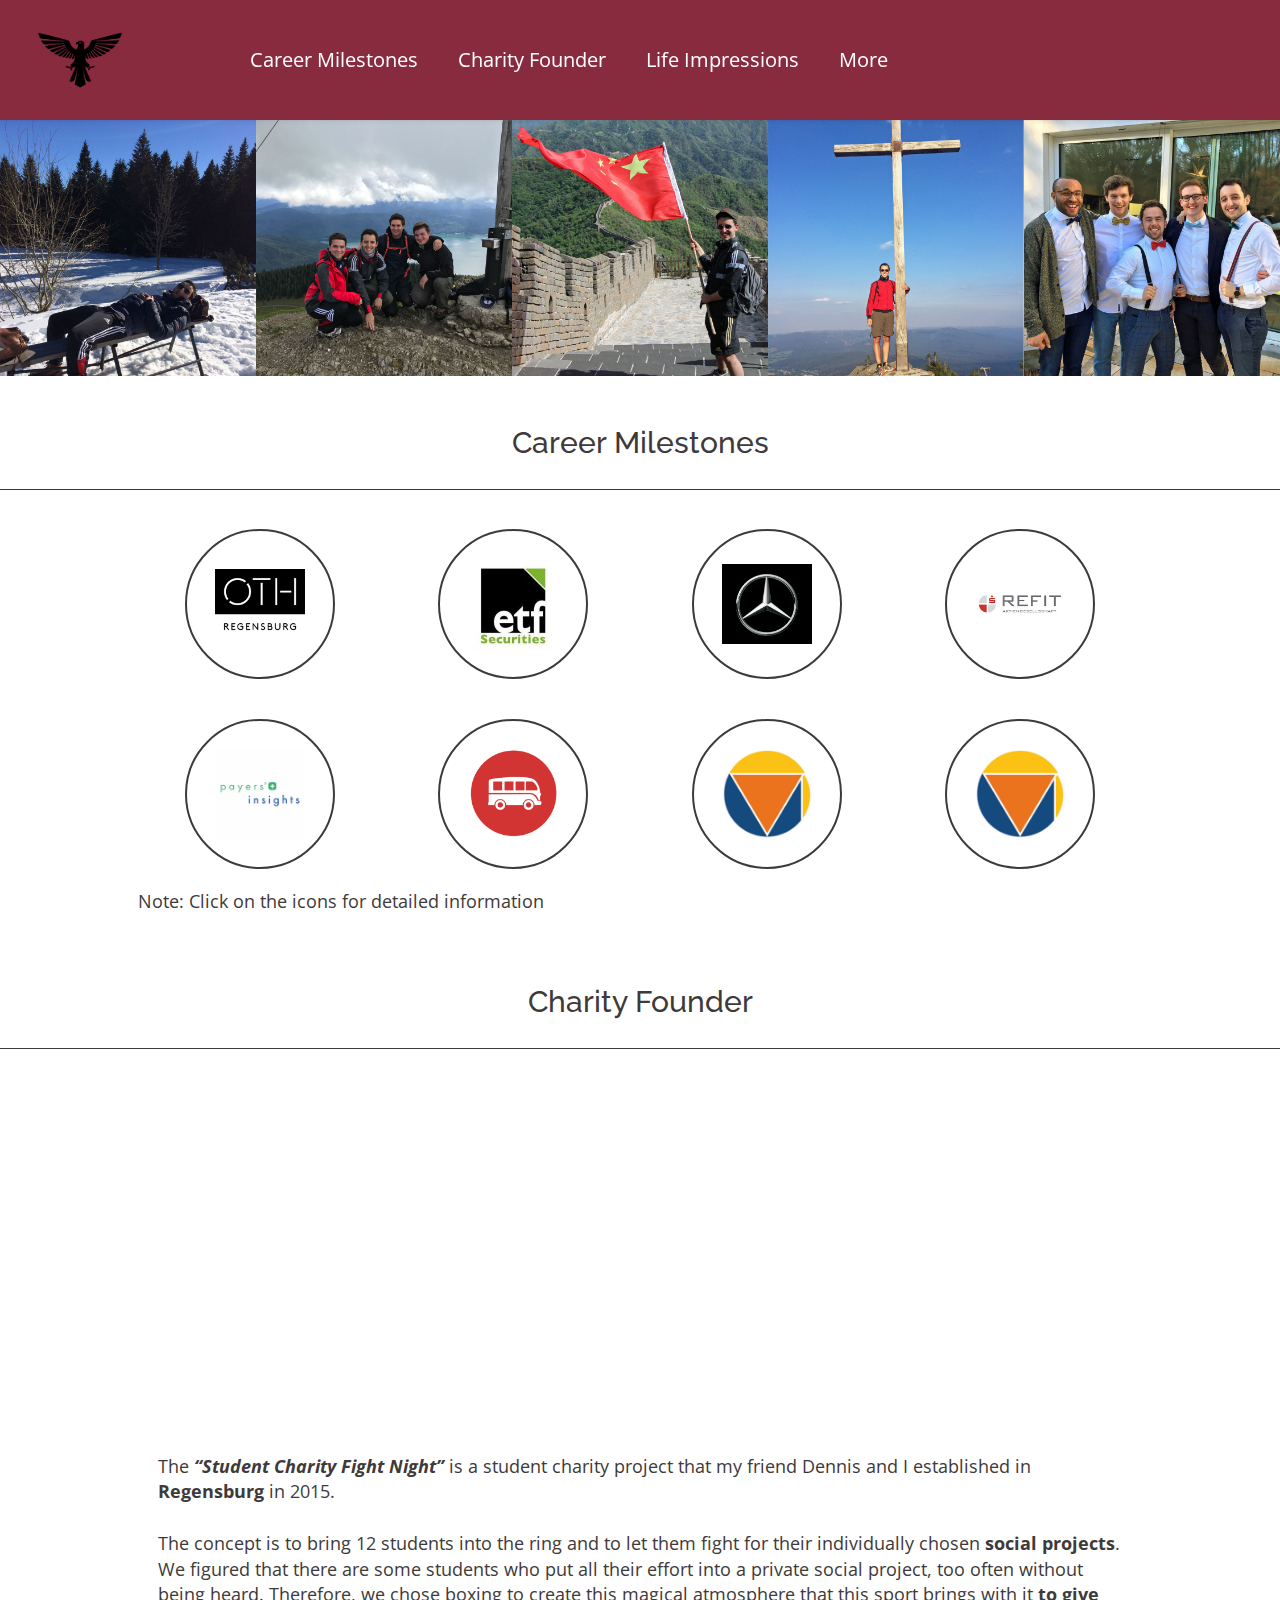
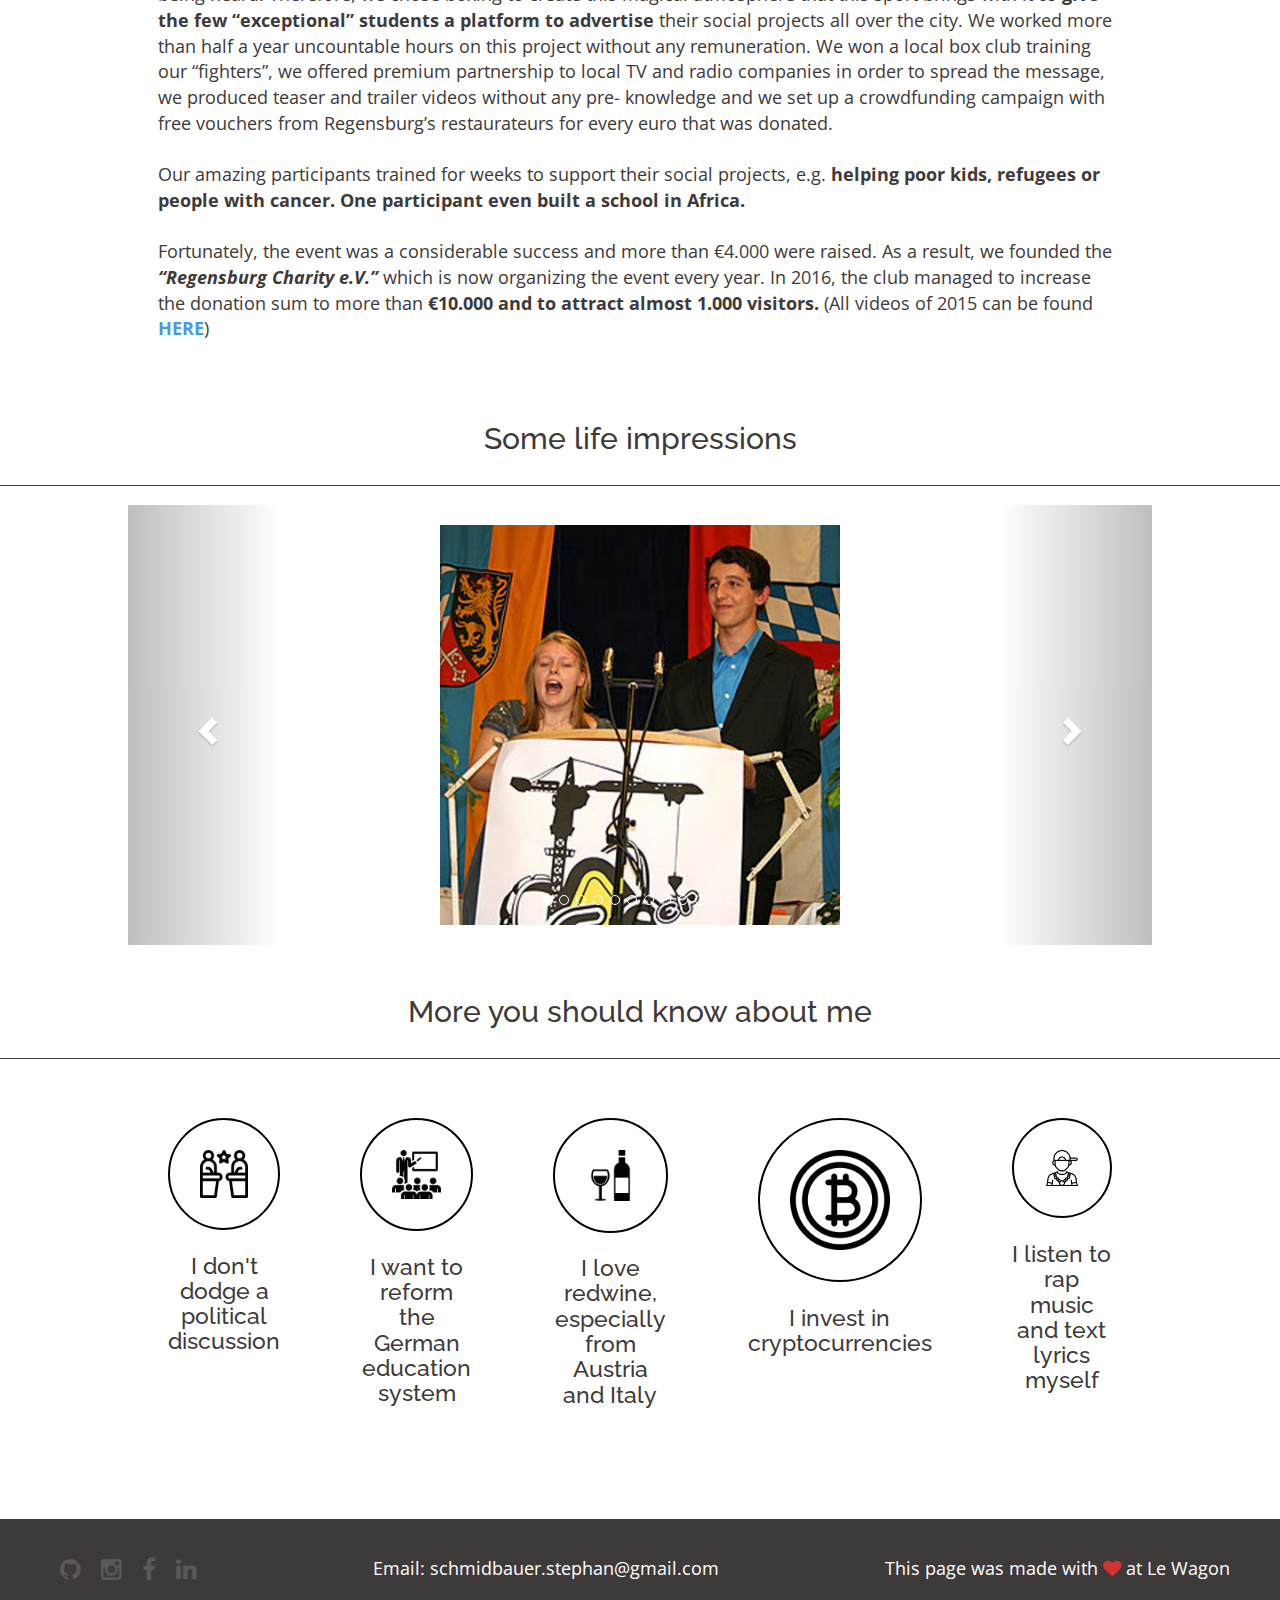
<file: index.html>
<!doctype html>
<html>
  <head>
    <title>Stephan Schmidbauer - Personal Portfolio</title>
    <meta charset="utf-8">
    <meta http-equiv="x-ua-compatible" content="ie=edge">
    <meta name="viewport"
          content="width=device-width, initial-scale=1, shrink-to-fit=no">
    <!-- Use the title from a page's frontmatter if it has one -->
    <link rel="stylesheet" href="https://maxcdn.bootstrapcdn.com/bootstrap/3.3.7/css/bootstrap.min.css">
    <script src="https://ajax.googleapis.com/ajax/libs/jquery/3.2.1/jquery.min.js"></script>
    <script src="https://maxcdn.bootstrapcdn.com/bootstrap/3.3.7/js/bootstrap.min.js"></script>
    <link href="stylesheets/application-3a37cd8c.css" rel="stylesheet" />
    <script src="javascripts/application-0cca0280.js"></script>
    <link href="images/favicon-f15af148.png" rel="icon" type="image/png" />
  </head>
  <body>
    <div class="navbar-wagon">
  <!-- Logo -->
  <a href="/" class="navbar-wagon-brand">
    <img src="images/falcon-e96c22d6.png" alt="logo">
  </a>

  <!-- Right Navigation -->
  <div class="navbar-wagon-right hidden-xs hidden-sm">

    <a href="#MS" class="navbar-wagon-item navbar-wagon-link">Career Milestones</a>
    <a href="#CF" class="navbar-wagon-item navbar-wagon-link">Charity Founder</a>
    <a href="#LI" class="navbar-wagon-item navbar-wagon-link">Life Impressions</a>
    <a href="#More" class="navbar-wagon-item navbar-wagon-link">More</a>


    <!-- Profile picture with dropdown list -->
    <!-- <div class="navbar-wagon-item">
      <div class="dropdown">
        <img src="https://kitt.lewagon.com/placeholder/users/ssaunier" class="avatar dropdown-toggle" id="navbar-wagon-menu" data-toggle="dropdown">
        <ul class="dropdown-menu dropdown-menu-right navbar-wagon-dropdown-menu">
          <li><a href="#">Profile</a></li>
          <li><a href="#">Dashboard</a></li>
          <li><a href="#">Log Out</a></li>
        </ul>
      </div>
    </div> -->
  </div>

  <!-- Dropdown appearing on mobile only -->
  <!-- <div class="navbar-wagon-item hidden-md hidden-lg">
    <div class="dropdown">
      <i class="fa fa-bars dropdown-toggle" data-toggle="dropdown"></i>
      <ul class="dropdown-menu dropdown-menu-right navbar-wagon-dropdown-menu">
        <li><a href="#">Host</a></li>
        <li><a href="#">Trips</a></li>
        <li><a href="#">Messagese</a></li>
      </ul>
    </div>
  </div> -->
</div>

    <div class="container1">
  <img src="images/nature1-2fc43bd6.jpeg" width="20%" alt="Nature1" />
  <img src="images/nature2-98b62284.jpeg" width="20%" alt="Nature2" />
  <img src="images/nature3-cb6cd304.jpeg" width="20%" alt="Nature3" />
  <img src="images/nature4-e22fbddb.jpeg" width="20%" alt="Nature4" />
  <img src="images/friends-1354f084.jpeg" width="20%" alt="Friends" />
</div>

<h2 id="MS" class="titles">Career Milestones</h2>
<div class="container2">
  <div class="row">
    <div class="col-sm-3 col-sm-3 mcenter" data-toggle="modal" data-target="#modal-milestone1">
      <div class="mback"><img src="images/othregensburg-5a87408e.png" width="90" class="milestone" alt="Othregensburg" /></div>
    </div>
    <div class="col-sm-3 col-sm-3 mcenter" data-toggle="modal" data-target="#modal-milestone2">
      <div class="mback"><img src="images/etf-db6103b9.png" width="90" class="milestone" alt="Etf" /></div>
    </div>
    <div class="col-sm-3 col-sm-3 mcenter" data-toggle="modal" data-target="#modal-milestone3">
      <div class="mback"><img src="images/mercedes-be7d8774.jpg" width="90" class="milestone" alt="Mercedes" /></div>
    </div>
    <div class="col-sm-3 col-sm-3 mcenter" data-toggle="modal" data-target="#modal-milestone4">
      <div class="mback"><img src="images/srefit-cbb8b0b3.jpg" width="90" class="milestone" alt="Srefit" /></div>
    </div>
  </div>
  <div class="row">
    <div class="col-sm-3 col-sm-3 mcenter" data-toggle="modal" data-target="#modal-milestone5">
      <div class="mback"><img src="images/payers-24726a25.jpg" width="90" class="milestone" alt="Payers" /></div>
    </div>
    <div class="col-sm-3 col-sm-3 mcenter" data-toggle="modal" data-target="#modal-milestone6">
      <div class="mback"><img src="images/lewagon-6f992e51.png" width="90" class="milestone" alt="Lewagon" /></div>
    </div>
    <div class="col-sm-3 col-sm-3 mcenter" data-toggle="modal" data-target="#modal-milestone7">
      <div class="mback"><img src="images/medici-9a593a0c.png" width="90" class="milestone" alt="Medici" /></div>
    </div>
    <div class="col-sm-3 col-sm-3 mcenter" data-toggle="modal" data-target="#modal-milestone8">
      <div class="mback"><img src="images/medici-9a593a0c.png" width="90" class="milestone" alt="Medici" /></div>
    </div>
  </div>
  <p>Note: Click on the icons for detailed information</p>
</div>

<h2 id="CF" class="titles">Charity Founder</h2>
<div class="container3">
  <div>
    <div id="videos">
      <iframe width="560" height="315" src="https://www.youtube.com/embed/mTNmhr39PHc?rel=0" frameborder="0" gesture="media" allow="encrypted-media" allowfullscreen></iframe>

      <iframe width="560" height="315" src="https://www.youtube.com/embed/t--tnKfGW9o?rel=0" frameborder="0" gesture="media" allow="encrypted-media" allowfullscreen></iframe>
    </div>

    <p>The <strong><em>“Student Charity Fight Night”</em></strong> is a student charity project that my friend Dennis and I established in <strong>Regensburg</strong> in 2015.
      <br>
      <br>
      The concept is to bring 12 students into the ring and to let them fight for their individually
      chosen <strong>social projects</strong>. We figured that there are some students who put all their effort into
      a private social project, too often without being heard. Therefore, we chose boxing to create
      this magical atmosphere that this sport brings with it <strong>to give the few “exceptional” students
      a platform to advertise</strong> their social projects all over the city. We worked more than half a
      year uncountable hours on this project without any remuneration. We won a local box club
      training our “fighters”, we offered premium partnership to local TV and radio companies in
      order to spread the message, we produced teaser and trailer videos without any pre-
      knowledge and we set up a crowdfunding campaign with free vouchers from Regensburg’s
      restaurateurs for every euro that was donated.
      <br>
      <br>
      Our amazing participants trained for weeks to support their social projects, e.g. <strong>helping
      poor kids, refugees or people with cancer. One participant even built a school in Africa.</strong>
      <br>
      <br>
      Fortunately, the event was a considerable success and more than €4.000 were raised. As a result, we  founded the <strong><em>“Regensburg Charity e.V.”</em></strong> which is now organizing the event every year. In 2016, the club managed to increase the donation sum to more than <strong>€10.000 and to attract almost 1.000 visitors.</strong> (All videos of 2015 can be found <a href="https://www.youtube.com/channel/UC_5TCVIWqnf0l0uEnoTlTjA"><strong>HERE</strong></a>)
    </p>
  </div>
</div>

<h2 id="LI" class="titles">Some life impressions</h2>
<div class="container4">
  <div id="myCarousel" class="carousel slide" data-ride="carousel">
    <!-- Indicators -->
    <ol class="carousel-indicators">
      <li data-target="#myCarousel" data-slide-to="0" class="active"></li>
      <li data-target="#myCarousel" data-slide-to="1"></li>
      <li data-target="#myCarousel" data-slide-to="2"></li>
      <li data-target="#myCarousel" data-slide-to="3"></li>
      <li data-target="#myCarousel" data-slide-to="4"></li>
      <li data-target="#myCarousel" data-slide-to="5"></li>
      <li data-target="#myCarousel" data-slide-to="6"></li>
      <li data-target="#myCarousel" data-slide-to="7"></li>
      <li data-target="#myCarousel" data-slide-to="8"></li>
      <li data-target="#myCarousel" data-slide-to="9"></li>
      <li data-target="#myCarousel" data-slide-to="10"></li>
      <li data-target="#myCarousel" data-slide-to="11"></li>
    </ol>

    <!-- Wrapper for slides -->
    <div class="carousel-inner">
      <div class="item active">
        <img src="images/abiturrede-2c5ae55f.jpeg" width="400px" alt="Abiturrede" />
      </div>
      <div class="item">
        <img src="images/nature2-98b62284.jpeg" width="400px" alt="Nature2" />
      </div>
      <div class="item">
        <img src="images/consulting-c4e5d0d7.jpeg" width="400px" alt="Consulting" />
      </div>
      <div class="item">
        <img src="images/nature1-2fc43bd6.jpeg" width="400px" alt="Nature1" />
      </div>
      <div class="item">
        <img src="images/fightnight-31536cca.jpeg" width="400px" alt="Fightnight" />
      </div>
      <div class="item">
        <img src="images/football-1fe5bd1e.jpeg" width="400px" alt="Football" />
      </div>
      <div class="item">
        <img src="images/freelatics-93b0a031.jpeg" width="400px" alt="Freelatics" />
      </div>
      <div class="item">
        <img src="images/friends-1354f084.jpeg" width="400px" alt="Friends" />
      </div>
      <div class="item">
        <img src="images/geruempel-0a801644.jpeg" width="400px" alt="Geruempel" />
      </div>
      <div class="item">
        <img src="images/stipendium-eec92dde.jpeg" width="400px" alt="Stipendium" />
      </div>
      <div class="item">
        <img src="images/nature3-cb6cd304.jpeg" width="400px" alt="Nature3" />
      </div>
      <div class="item">
        <img src="images/nature4-e22fbddb.jpeg" width="400px" alt="Nature4" />
      </div>
    </div>

    <!-- Left and right controls -->
    <a class="left carousel-control" href="#myCarousel" data-slide="prev">
      <span class="glyphicon glyphicon-chevron-left"></span>
      <span class="sr-only">Previous</span>
    </a>
    <a class="right carousel-control" href="#myCarousel" data-slide="next">
      <span class="glyphicon glyphicon-chevron-right"></span>
      <span class="sr-only">Next</span>
    </a>
  </div>
</div>
<h2 id="More" class="titles">More you should know about me</h2>
<div class="container5">
  <div id="interest-box">
    <div class="interest">
      <div class="interest-frame">
        <img src="images/politics-2db82172.png" width="100" alt="Politics" />
      </div>
      <h4>I don't dodge a political discussion</h4>
    </div>
    <div class="interest">
      <div class="interest-frame">
        <img src="images/education-518ef037.png" width="100" alt="Education" />
      </div>
      <h4>I want to reform the German education system</h4>
    </div>
    <div class="interest">
      <div class="interest-frame">
        <img src="images/wine-dfceb65d.png" width="100" alt="Wine" />
      </div>
      <h4>I love redwine, especially from Austria and Italy</h4>
    </div>
    <div class="interest">
      <div class="interest-frame">
        <img src="images/bitcoin-a70c78d7.png" width="100" alt="Bitcoin" />
      </div>
      <h4>I invest in cryptocurrencies</h4>
    </div>
    <div class="interest">
      <div class="interest-frame">
        <img src="images/rapper-54a3291b.png" width="100" alt="Rapper" />
      </div>
      <h4>I listen to rap music and text lyrics myself</h4>
    </div>
  </div>
</div>

<div id="modal-milestone1" class="modal fade bs-example-modal-lg" tabindex="-1" role="dialog" aria-labelledby="myLargeModalLabel">
  <div class="modal-dialog modal-lg" role="document">
    <div class="modal-content">
      <div class="modal-header">
        <button type="button" class="close" data-dismiss="modal" aria-label="Close">
          <span aria-hidden="true">&times;</span>
        </button>
        <h3 class="modal-title">University of Applied Sciences Regensburg</h3>
        <h5 class="modal-title">2011 - 2015</h5>
      </div>
      <div class="modal-body">
        <p>Degree: Bachelor of Arts in European Business (GPA: 1.3 = Top 5%)</p>
        <p>Special Achievements: Double Degree from Oxford Brookes University (First Honors Degree)</p>
      </div>
      <div class="modal-footer">
        <button type="button" class="btn btn-secondary" data-dismiss="modal">Close</button>
      </div>
    </div>
  </div>
</div>

<div id="modal-milestone2" class="modal fade bs-example-modal-lg" tabindex="-1" role="dialog" aria-labelledby="myLargeModalLabel">
  <div class="modal-dialog modal-lg" role="document">
    <div class="modal-content">
      <div class="modal-header">
        <button type="button" class="close" data-dismiss="modal" aria-label="Close">
          <span aria-hidden="true">&times;</span>
        </button>
        <h3 class="modal-title">ETF Securities UK Ltd.</h3>
        <h5 class="modal-title">07/2013 - 12/2013</h5>
      </div>
      <div class="modal-body">
        <p>Position: Intern - German Sales Assistant</p>
        <p>Tasks: CRM; Market and customer research; Sales fairs; Preparation of
          sales documents; Supporting expansion to eastern European countries.</p>
      </div>
      <div class="modal-footer">
        <button type="button" class="btn btn-secondary" data-dismiss="modal">Close</button>
      </div>
    </div>
  </div>
</div>

<div id="modal-milestone3" class="modal fade bs-example-modal-lg" tabindex="-1" role="dialog" aria-labelledby="myLargeModalLabel">
  <div class="modal-dialog modal-lg" role="document">
    <div class="modal-content">
      <div class="modal-header">
        <button type="button" class="close" data-dismiss="modal" aria-label="Close">
          <span aria-hidden="true">&times;</span>
        </button>
        <h3 class="modal-title">Beijing Mercedes-Benz Sales Service Co. Ltd.</h3>
        <h5 class="modal-title">01/2014 - 06/2014</h5>
      </div>
      <div class="modal-body">
        <p>Position: Intern - Sales Planning Assistant</p>
        <p>Tasks: Sales performance and strategy reports to CEO, CFO and
          Daimler board members; Model mix proposals for strategic decisions;
          Maintenance of the comprehensive “Sales Planning Pipeline” serving as
          key tool for operating the entire Chinese market.</p>
      </div>
      <div class="modal-footer">
        <button type="button" class="btn btn-secondary" data-dismiss="modal">Close</button>
      </div>
    </div>
  </div>
</div>

<div id="modal-milestone4" class="modal fade bs-example-modal-lg" tabindex="-1" role="dialog" aria-labelledby="myLargeModalLabel">
  <div class="modal-dialog modal-lg" role="document">
    <div class="modal-content">
      <div class="modal-header">
        <button type="button" class="close" data-dismiss="modal" aria-label="Close">
          <span aria-hidden="true">&times;</span>
        </button>
        <h3 class="modal-title">S-Refit AG - Venture Capitalist Firm for Bavarian Sparkasse Group</h3>
        <h5 class="modal-title">10/2015 - 12/2015</h5>
      </div>
      <div class="modal-body">
        <p>Position: Working Student</p>
        <p>Tasks: Process optimization; Competitor analysis for seed and SME
          investments; Company valuations.</p>
      </div>
      <div class="modal-footer">
        <button type="button" class="btn btn-secondary" data-dismiss="modal">Close</button>
      </div>
    </div>
  </div>
</div>

<div id="modal-milestone5" class="modal fade bs-example-modal-lg" tabindex="-1" role="dialog" aria-labelledby="myLargeModalLabel">
  <div class="modal-dialog modal-lg" role="document">
    <div class="modal-content">
      <div class="modal-header">
        <button type="button" class="close" data-dismiss="modal" aria-label="Close">
          <span aria-hidden="true">&times;</span>
        </button>
        <h3 class="modal-title">Payers’ insights by needs & access GmbH</h3>
        <h5 class="modal-title">01/2016 - 07/2017</h5>
      </div>
      <div class="modal-body">
        <p>Position: Chief Operating Officer</p>
        <p>Description: Social Network and
          Information Database for experts in pharmaceutical management</p>
        <p>Tasks: Recruited multiple employees; Built the company structure;
          Fund raised > €100k; Increased user acquisition average by 37%; Sales:
          Realized revenues of > €100k, negotiating with pharma companies;
          Initiated strategic partnerships; Marketing and branding: SEO, social media
          management with Crowdfire, publications in top-tier newspapers; Product
          development: Layed the groundwork for new rubrics based on data
          analytics (Google Analytics; Mailchimp); Disposition talks with potential
          buyers and investors.</p>
      </div>
      <div class="modal-footer">
        <button type="button" class="btn btn-secondary" data-dismiss="modal">Close</button>
      </div>
    </div>
  </div>
</div>

<div id="modal-milestone6" class="modal fade bs-example-modal-lg" tabindex="-1" role="dialog" aria-labelledby="myLargeModalLabel">
  <div class="modal-dialog modal-lg" role="document">
    <div class="modal-content">
      <div class="modal-header">
        <button type="button" class="close" data-dismiss="modal" aria-label="Close">
          <span aria-hidden="true">&times;</span>
        </button>
        <h3 class="modal-title">Le Wagon Coding Bootcamp</h3>
        <h5 class="modal-title">10/2017 - 12/2017</h5>
      </div>
      <div class="modal-body">
        <p>Degree: FullStack Developer (Web Development)</p>
        <p>Skills: HTML, CSS, Bootstrap, JavaScript, jQuery, SQL, git, GitHub, Heroku
          and Ruby on Rails</p>
      </div>
      <div class="modal-footer">
        <button type="button" class="btn btn-secondary" data-dismiss="modal">Close</button>
      </div>
    </div>
  </div>
</div>

<div id="modal-milestone7" class="modal fade bs-example-modal-lg" tabindex="-1" role="dialog" aria-labelledby="myLargeModalLabel">
  <div class="modal-dialog modal-lg" role="document">
    <div class="modal-content">
      <div class="modal-header">
        <button type="button" class="close" data-dismiss="modal" aria-label="Close">
          <span aria-hidden="true">&times;</span>
        </button>
        <h3>Medici Holding GmbH</h3>
        <h5 class="modal-title">01/2017 - now</h5>
      </div>
      <div class="modal-body">
        <p>Position: Venture Partner</p>
        <p>Description: Company builder, focused on Blockchain, SaaS, PropTech and online marketplaces</p>
        <p>Tasks: Building a Middle East and Asian investor network; Creation of a
          founder funnel; Middleman between startups and investors; Supporting
          startups on the operational side.</p>
      </div>
      <div class="modal-footer">
        <button type="button" class="btn btn-secondary" data-dismiss="modal">Close</button>
      </div>
    </div>
  </div>
</div>

    <div class="footer">
  <div class="footer-links">
    <a href="https://github.com/IntermezzoCode"><i class="fa fa-github"></i></a>
    <a href="https://www.instagram.com/schmiddy_steph/?hl=de"><i class="fa fa-instagram"></i></a>
    <a href="https://www.facebook.com/stephan.schmidbauer.5"><i class="fa fa-facebook"></i></a>
    <a href="https://www.linkedin.com/in/stephan-schmidbauer-33497781/"><i class="fa fa-linkedin"></i></a>
  </div>
  <div class="contact-details">
    Email: schmidbauer.stephan@gmail.com
  </div>
  <div class="footer-copyright">
    This page was made with <i class="fa fa-heart"></i> at Le Wagon
  </div>
</div>

  </body>
</html>
</file>
<file: stylesheets/application-3a37cd8c.css>
@import url("https://fonts.googleapis.com/css?family=Open+Sans:400,300,700|Raleway:400,100,300,700,500");/*!
 * Bootstrap v3.3.7 (http://getbootstrap.com)
 * Copyright 2011-2016 Twitter, Inc.
 * Licensed under MIT (https://github.com/twbs/bootstrap/blob/master/LICENSE)
 *//*! normalize.css v3.0.3 | MIT License | github.com/necolas/normalize.css */html{font-family:sans-serif;-ms-text-size-adjust:100%;-webkit-text-size-adjust:100%}body{margin:0}article,aside,details,figcaption,figure,footer,header,hgroup,main,menu,nav,section,summary{display:block}audio,canvas,progress,video{display:inline-block;vertical-align:baseline}audio:not([controls]){display:none;height:0}[hidden],template{display:none}a{background-color:transparent}a:active,a:hover{outline:0}abbr[title]{border-bottom:1px dotted}b,strong{font-weight:bold}dfn{font-style:italic}h1{font-size:2em;margin:0.67em 0}mark{background:#ff0;color:#000}small{font-size:80%}sub,sup{font-size:75%;line-height:0;position:relative;vertical-align:baseline}sup{top:-0.5em}sub{bottom:-0.25em}img{border:0}svg:not(:root){overflow:hidden}figure{margin:1em 40px}hr{-webkit-box-sizing:content-box;box-sizing:content-box;height:0}pre{overflow:auto}code,kbd,pre,samp{font-family:monospace, monospace;font-size:1em}button,input,optgroup,select,textarea{color:inherit;font:inherit;margin:0}button{overflow:visible}button,select{text-transform:none}button,html input[type="button"],input[type="reset"],input[type="submit"]{-webkit-appearance:button;cursor:pointer}button[disabled],html input[disabled]{cursor:default}button::-moz-focus-inner,input::-moz-focus-inner{border:0;padding:0}input{line-height:normal}input[type="checkbox"],input[type="radio"]{-webkit-box-sizing:border-box;box-sizing:border-box;padding:0}input[type="number"]::-webkit-inner-spin-button,input[type="number"]::-webkit-outer-spin-button{height:auto}input[type="search"]{-webkit-appearance:textfield;-webkit-box-sizing:content-box;box-sizing:content-box}input[type="search"]::-webkit-search-cancel-button,input[type="search"]::-webkit-search-decoration{-webkit-appearance:none}fieldset{border:1px solid #c0c0c0;margin:0 2px;padding:0.35em 0.625em 0.75em}legend{border:0;padding:0}textarea{overflow:auto}optgroup{font-weight:bold}table{border-collapse:collapse;border-spacing:0}td,th{padding:0}/*! Source: https://github.com/h5bp/html5-boilerplate/blob/master/src/css/main.css */@media print{*,*:before,*:after{background:transparent !important;color:#000 !important;-webkit-box-shadow:none !important;box-shadow:none !important;text-shadow:none !important}a,a:visited{text-decoration:underline}a[href]:after{content:" (" attr(href) ")"}abbr[title]:after{content:" (" attr(title) ")"}a[href^="#"]:after,a[href^="javascript:"]:after{content:""}pre,blockquote{border:1px solid #999;page-break-inside:avoid}thead{display:table-header-group}tr,img{page-break-inside:avoid}img{max-width:100% !important}p,h2,h3{orphans:3;widows:3}h2,h3{page-break-after:avoid}.navbar{display:none}.btn>.caret,.dropup>.btn>.caret{border-top-color:#000 !important}.label{border:1px solid #000}.table{border-collapse:collapse !important}.table td,.table th{background-color:#fff !important}.table-bordered th,.table-bordered td{border:1px solid #ddd !important}}@font-face{font-family:'Glyphicons Halflings';src:url("../assets/bootstrap/glyphicons-halflings-regular-86b6f62b.eot");src:url("../assets/bootstrap/glyphicons-halflings-regular-86b6f62b.eot?#iefix") format("embedded-opentype"),url("../assets/bootstrap/glyphicons-halflings-regular-ca35b697.woff2") format("woff2"),url("../assets/bootstrap/glyphicons-halflings-regular-278e49a8.woff") format("woff"),url("../assets/bootstrap/glyphicons-halflings-regular-44bc1850.ttf") format("truetype"),url("../assets/bootstrap/glyphicons-halflings-regular-de51a849.svg#glyphicons_halflingsregular") format("svg")}.glyphicon{position:relative;top:1px;display:inline-block;font-family:'Glyphicons Halflings';font-style:normal;font-weight:normal;line-height:1;-webkit-font-smoothing:antialiased;-moz-osx-font-smoothing:grayscale}.glyphicon-asterisk:before{content:"\002a"}.glyphicon-plus:before{content:"\002b"}.glyphicon-euro:before,.glyphicon-eur:before{content:"\20ac"}.glyphicon-minus:before{content:"\2212"}.glyphicon-cloud:before{content:"\2601"}.glyphicon-envelope:before{content:"\2709"}.glyphicon-pencil:before{content:"\270f"}.glyphicon-glass:before{content:"\e001"}.glyphicon-music:before{content:"\e002"}.glyphicon-search:before{content:"\e003"}.glyphicon-heart:before{content:"\e005"}.glyphicon-star:before{content:"\e006"}.glyphicon-star-empty:before{content:"\e007"}.glyphicon-user:before{content:"\e008"}.glyphicon-film:before{content:"\e009"}.glyphicon-th-large:before{content:"\e010"}.glyphicon-th:before{content:"\e011"}.glyphicon-th-list:before{content:"\e012"}.glyphicon-ok:before{content:"\e013"}.glyphicon-remove:before{content:"\e014"}.glyphicon-zoom-in:before{content:"\e015"}.glyphicon-zoom-out:before{content:"\e016"}.glyphicon-off:before{content:"\e017"}.glyphicon-signal:before{content:"\e018"}.glyphicon-cog:before{content:"\e019"}.glyphicon-trash:before{content:"\e020"}.glyphicon-home:before{content:"\e021"}.glyphicon-file:before{content:"\e022"}.glyphicon-time:before{content:"\e023"}.glyphicon-road:before{content:"\e024"}.glyphicon-download-alt:before{content:"\e025"}.glyphicon-download:before{content:"\e026"}.glyphicon-upload:before{content:"\e027"}.glyphicon-inbox:before{content:"\e028"}.glyphicon-play-circle:before{content:"\e029"}.glyphicon-repeat:before{content:"\e030"}.glyphicon-refresh:before{content:"\e031"}.glyphicon-list-alt:before{content:"\e032"}.glyphicon-lock:before{content:"\e033"}.glyphicon-flag:before{content:"\e034"}.glyphicon-headphones:before{content:"\e035"}.glyphicon-volume-off:before{content:"\e036"}.glyphicon-volume-down:before{content:"\e037"}.glyphicon-volume-up:before{content:"\e038"}.glyphicon-qrcode:before{content:"\e039"}.glyphicon-barcode:before{content:"\e040"}.glyphicon-tag:before{content:"\e041"}.glyphicon-tags:before{content:"\e042"}.glyphicon-book:before{content:"\e043"}.glyphicon-bookmark:before{content:"\e044"}.glyphicon-print:before{content:"\e045"}.glyphicon-camera:before{content:"\e046"}.glyphicon-font:before{content:"\e047"}.glyphicon-bold:before{content:"\e048"}.glyphicon-italic:before{content:"\e049"}.glyphicon-text-height:before{content:"\e050"}.glyphicon-text-width:before{content:"\e051"}.glyphicon-align-left:before{content:"\e052"}.glyphicon-align-center:before{content:"\e053"}.glyphicon-align-right:before{content:"\e054"}.glyphicon-align-justify:before{content:"\e055"}.glyphicon-list:before{content:"\e056"}.glyphicon-indent-left:before{content:"\e057"}.glyphicon-indent-right:before{content:"\e058"}.glyphicon-facetime-video:before{content:"\e059"}.glyphicon-picture:before{content:"\e060"}.glyphicon-map-marker:before{content:"\e062"}.glyphicon-adjust:before{content:"\e063"}.glyphicon-tint:before{content:"\e064"}.glyphicon-edit:before{content:"\e065"}.glyphicon-share:before{content:"\e066"}.glyphicon-check:before{content:"\e067"}.glyphicon-move:before{content:"\e068"}.glyphicon-step-backward:before{content:"\e069"}.glyphicon-fast-backward:before{content:"\e070"}.glyphicon-backward:before{content:"\e071"}.glyphicon-play:before{content:"\e072"}.glyphicon-pause:before{content:"\e073"}.glyphicon-stop:before{content:"\e074"}.glyphicon-forward:before{content:"\e075"}.glyphicon-fast-forward:before{content:"\e076"}.glyphicon-step-forward:before{content:"\e077"}.glyphicon-eject:before{content:"\e078"}.glyphicon-chevron-left:before{content:"\e079"}.glyphicon-chevron-right:before{content:"\e080"}.glyphicon-plus-sign:before{content:"\e081"}.glyphicon-minus-sign:before{content:"\e082"}.glyphicon-remove-sign:before{content:"\e083"}.glyphicon-ok-sign:before{content:"\e084"}.glyphicon-question-sign:before{content:"\e085"}.glyphicon-info-sign:before{content:"\e086"}.glyphicon-screenshot:before{content:"\e087"}.glyphicon-remove-circle:before{content:"\e088"}.glyphicon-ok-circle:before{content:"\e089"}.glyphicon-ban-circle:before{content:"\e090"}.glyphicon-arrow-left:before{content:"\e091"}.glyphicon-arrow-right:before{content:"\e092"}.glyphicon-arrow-up:before{content:"\e093"}.glyphicon-arrow-down:before{content:"\e094"}.glyphicon-share-alt:before{content:"\e095"}.glyphicon-resize-full:before{content:"\e096"}.glyphicon-resize-small:before{content:"\e097"}.glyphicon-exclamation-sign:before{content:"\e101"}.glyphicon-gift:before{content:"\e102"}.glyphicon-leaf:before{content:"\e103"}.glyphicon-fire:before{content:"\e104"}.glyphicon-eye-open:before{content:"\e105"}.glyphicon-eye-close:before{content:"\e106"}.glyphicon-warning-sign:before{content:"\e107"}.glyphicon-plane:before{content:"\e108"}.glyphicon-calendar:before{content:"\e109"}.glyphicon-random:before{content:"\e110"}.glyphicon-comment:before{content:"\e111"}.glyphicon-magnet:before{content:"\e112"}.glyphicon-chevron-up:before{content:"\e113"}.glyphicon-chevron-down:before{content:"\e114"}.glyphicon-retweet:before{content:"\e115"}.glyphicon-shopping-cart:before{content:"\e116"}.glyphicon-folder-close:before{content:"\e117"}.glyphicon-folder-open:before{content:"\e118"}.glyphicon-resize-vertical:before{content:"\e119"}.glyphicon-resize-horizontal:before{content:"\e120"}.glyphicon-hdd:before{content:"\e121"}.glyphicon-bullhorn:before{content:"\e122"}.glyphicon-bell:before{content:"\e123"}.glyphicon-certificate:before{content:"\e124"}.glyphicon-thumbs-up:before{content:"\e125"}.glyphicon-thumbs-down:before{content:"\e126"}.glyphicon-hand-right:before{content:"\e127"}.glyphicon-hand-left:before{content:"\e128"}.glyphicon-hand-up:before{content:"\e129"}.glyphicon-hand-down:before{content:"\e130"}.glyphicon-circle-arrow-right:before{content:"\e131"}.glyphicon-circle-arrow-left:before{content:"\e132"}.glyphicon-circle-arrow-up:before{content:"\e133"}.glyphicon-circle-arrow-down:before{content:"\e134"}.glyphicon-globe:before{content:"\e135"}.glyphicon-wrench:before{content:"\e136"}.glyphicon-tasks:before{content:"\e137"}.glyphicon-filter:before{content:"\e138"}.glyphicon-briefcase:before{content:"\e139"}.glyphicon-fullscreen:before{content:"\e140"}.glyphicon-dashboard:before{content:"\e141"}.glyphicon-paperclip:before{content:"\e142"}.glyphicon-heart-empty:before{content:"\e143"}.glyphicon-link:before{content:"\e144"}.glyphicon-phone:before{content:"\e145"}.glyphicon-pushpin:before{content:"\e146"}.glyphicon-usd:before{content:"\e148"}.glyphicon-gbp:before{content:"\e149"}.glyphicon-sort:before{content:"\e150"}.glyphicon-sort-by-alphabet:before{content:"\e151"}.glyphicon-sort-by-alphabet-alt:before{content:"\e152"}.glyphicon-sort-by-order:before{content:"\e153"}.glyphicon-sort-by-order-alt:before{content:"\e154"}.glyphicon-sort-by-attributes:before{content:"\e155"}.glyphicon-sort-by-attributes-alt:before{content:"\e156"}.glyphicon-unchecked:before{content:"\e157"}.glyphicon-expand:before{content:"\e158"}.glyphicon-collapse-down:before{content:"\e159"}.glyphicon-collapse-up:before{content:"\e160"}.glyphicon-log-in:before{content:"\e161"}.glyphicon-flash:before{content:"\e162"}.glyphicon-log-out:before{content:"\e163"}.glyphicon-new-window:before{content:"\e164"}.glyphicon-record:before{content:"\e165"}.glyphicon-save:before{content:"\e166"}.glyphicon-open:before{content:"\e167"}.glyphicon-saved:before{content:"\e168"}.glyphicon-import:before{content:"\e169"}.glyphicon-export:before{content:"\e170"}.glyphicon-send:before{content:"\e171"}.glyphicon-floppy-disk:before{content:"\e172"}.glyphicon-floppy-saved:before{content:"\e173"}.glyphicon-floppy-remove:before{content:"\e174"}.glyphicon-floppy-save:before{content:"\e175"}.glyphicon-floppy-open:before{content:"\e176"}.glyphicon-credit-card:before{content:"\e177"}.glyphicon-transfer:before{content:"\e178"}.glyphicon-cutlery:before{content:"\e179"}.glyphicon-header:before{content:"\e180"}.glyphicon-compressed:before{content:"\e181"}.glyphicon-earphone:before{content:"\e182"}.glyphicon-phone-alt:before{content:"\e183"}.glyphicon-tower:before{content:"\e184"}.glyphicon-stats:before{content:"\e185"}.glyphicon-sd-video:before{content:"\e186"}.glyphicon-hd-video:before{content:"\e187"}.glyphicon-subtitles:before{content:"\e188"}.glyphicon-sound-stereo:before{content:"\e189"}.glyphicon-sound-dolby:before{content:"\e190"}.glyphicon-sound-5-1:before{content:"\e191"}.glyphicon-sound-6-1:before{content:"\e192"}.glyphicon-sound-7-1:before{content:"\e193"}.glyphicon-copyright-mark:before{content:"\e194"}.glyphicon-registration-mark:before{content:"\e195"}.glyphicon-cloud-download:before{content:"\e197"}.glyphicon-cloud-upload:before{content:"\e198"}.glyphicon-tree-conifer:before{content:"\e199"}.glyphicon-tree-deciduous:before{content:"\e200"}.glyphicon-cd:before{content:"\e201"}.glyphicon-save-file:before{content:"\e202"}.glyphicon-open-file:before{content:"\e203"}.glyphicon-level-up:before{content:"\e204"}.glyphicon-copy:before{content:"\e205"}.glyphicon-paste:before{content:"\e206"}.glyphicon-alert:before{content:"\e209"}.glyphicon-equalizer:before{content:"\e210"}.glyphicon-king:before{content:"\e211"}.glyphicon-queen:before{content:"\e212"}.glyphicon-pawn:before{content:"\e213"}.glyphicon-bishop:before{content:"\e214"}.glyphicon-knight:before{content:"\e215"}.glyphicon-baby-formula:before{content:"\e216"}.glyphicon-tent:before{content:"\26fa"}.glyphicon-blackboard:before{content:"\e218"}.glyphicon-bed:before{content:"\e219"}.glyphicon-apple:before{content:"\f8ff"}.glyphicon-erase:before{content:"\e221"}.glyphicon-hourglass:before{content:"\231b"}.glyphicon-lamp:before{content:"\e223"}.glyphicon-duplicate:before{content:"\e224"}.glyphicon-piggy-bank:before{content:"\e225"}.glyphicon-scissors:before{content:"\e226"}.glyphicon-bitcoin:before{content:"\e227"}.glyphicon-btc:before{content:"\e227"}.glyphicon-xbt:before{content:"\e227"}.glyphicon-yen:before{content:"\00a5"}.glyphicon-jpy:before{content:"\00a5"}.glyphicon-ruble:before{content:"\20bd"}.glyphicon-rub:before{content:"\20bd"}.glyphicon-scale:before{content:"\e230"}.glyphicon-ice-lolly:before{content:"\e231"}.glyphicon-ice-lolly-tasted:before{content:"\e232"}.glyphicon-education:before{content:"\e233"}.glyphicon-option-horizontal:before{content:"\e234"}.glyphicon-option-vertical:before{content:"\e235"}.glyphicon-menu-hamburger:before{content:"\e236"}.glyphicon-modal-window:before{content:"\e237"}.glyphicon-oil:before{content:"\e238"}.glyphicon-grain:before{content:"\e239"}.glyphicon-sunglasses:before{content:"\e240"}.glyphicon-text-size:before{content:"\e241"}.glyphicon-text-color:before{content:"\e242"}.glyphicon-text-background:before{content:"\e243"}.glyphicon-object-align-top:before{content:"\e244"}.glyphicon-object-align-bottom:before{content:"\e245"}.glyphicon-object-align-horizontal:before{content:"\e246"}.glyphicon-object-align-left:before{content:"\e247"}.glyphicon-object-align-vertical:before{content:"\e248"}.glyphicon-object-align-right:before{content:"\e249"}.glyphicon-triangle-right:before{content:"\e250"}.glyphicon-triangle-left:before{content:"\e251"}.glyphicon-triangle-bottom:before{content:"\e252"}.glyphicon-triangle-top:before{content:"\e253"}.glyphicon-console:before{content:"\e254"}.glyphicon-superscript:before{content:"\e255"}.glyphicon-subscript:before{content:"\e256"}.glyphicon-menu-left:before{content:"\e257"}.glyphicon-menu-right:before{content:"\e258"}.glyphicon-menu-down:before{content:"\e259"}.glyphicon-menu-up:before{content:"\e260"}*{-webkit-box-sizing:border-box;box-sizing:border-box}*:before,*:after{-webkit-box-sizing:border-box;box-sizing:border-box}html{font-size:10px;-webkit-tap-highlight-color:transparent}body{font-family:"Open Sans", "Helvetica", "sans-serif";font-size:18px;line-height:1.42857143;color:#736b6b;background-color:#F4F4F4}input,button,select,textarea{font-family:inherit;font-size:inherit;line-height:inherit}a{color:#469AE0;text-decoration:none}a:hover,a:focus{color:#1f74ba;text-decoration:underline}a:focus{outline:5px auto -webkit-focus-ring-color;outline-offset:-2px}figure{margin:0}img{vertical-align:middle}.img-responsive{display:block;max-width:100%;height:auto}.img-rounded{border-radius:2px}.img-thumbnail{padding:4px;line-height:1.42857143;background-color:#F4F4F4;border:1px solid #ddd;border-radius:2px;-webkit-transition:all 0.2s ease-in-out;transition:all 0.2s ease-in-out;display:inline-block;max-width:100%;height:auto}.img-circle{border-radius:50%}hr{margin-top:25px;margin-bottom:25px;border:0;border-top:1px solid white}.sr-only{position:absolute;width:1px;height:1px;margin:-1px;padding:0;overflow:hidden;clip:rect(0, 0, 0, 0);border:0}.sr-only-focusable:active,.sr-only-focusable:focus{position:static;width:auto;height:auto;margin:0;overflow:visible;clip:auto}[role="button"]{cursor:pointer}h1,h2,h3,h4,h5,h6,.h1,.h2,.h3,.h4,.h5,.h6{font-family:"Raleway", "Helvetica", "sans-serif";font-weight:500;line-height:1.1;color:inherit}h1 small,h1 .small,h2 small,h2 .small,h3 small,h3 .small,h4 small,h4 .small,h5 small,h5 .small,h6 small,h6 .small,.h1 small,.h1 .small,.h2 small,.h2 .small,.h3 small,.h3 .small,.h4 small,.h4 .small,.h5 small,.h5 .small,.h6 small,.h6 .small{font-weight:normal;line-height:1;color:#b6b1b1}h1,.h1,h2,.h2,h3,.h3{margin-top:25px;margin-bottom:12.5px}h1 small,h1 .small,.h1 small,.h1 .small,h2 small,h2 .small,.h2 small,.h2 .small,h3 small,h3 .small,.h3 small,.h3 .small{font-size:65%}h4,.h4,h5,.h5,h6,.h6{margin-top:12.5px;margin-bottom:12.5px}h4 small,h4 .small,.h4 small,.h4 .small,h5 small,h5 .small,.h5 small,.h5 .small,h6 small,h6 .small,.h6 small,.h6 .small{font-size:75%}h1,.h1{font-size:46px}h2,.h2{font-size:38px}h3,.h3{font-size:31px}h4,.h4{font-size:23px}h5,.h5{font-size:18px}h6,.h6{font-size:16px}p{margin:0 0 12.5px}.lead{margin-bottom:25px;font-size:20px;font-weight:300;line-height:1.4}@media (min-width: 768px){.lead{font-size:27px}}small,.small{font-size:88%}mark,.mark{background-color:#fcf8e3;padding:.2em}.text-left{text-align:left}.text-right{text-align:right}.text-center{text-align:center}.text-justify{text-align:justify}.text-nowrap{white-space:nowrap}.text-lowercase{text-transform:lowercase}.text-uppercase,.initialism{text-transform:uppercase}.text-capitalize{text-transform:capitalize}.text-muted{color:#b6b1b1}.text-primary{color:#469AE0}a.text-primary:hover,a.text-primary:focus{color:#2381d0}.text-success{color:#3c763d}a.text-success:hover,a.text-success:focus{color:#2b542c}.text-info{color:#31708f}a.text-info:hover,a.text-info:focus{color:#245269}.text-warning{color:#8a6d3b}a.text-warning:hover,a.text-warning:focus{color:#66512c}.text-danger{color:#a94442}a.text-danger:hover,a.text-danger:focus{color:#843534}.bg-primary{color:#fff}.bg-primary{background-color:#469AE0}a.bg-primary:hover,a.bg-primary:focus{background-color:#2381d0}.bg-success{background-color:#dff0d8}a.bg-success:hover,a.bg-success:focus{background-color:#c1e2b3}.bg-info{background-color:#d9edf7}a.bg-info:hover,a.bg-info:focus{background-color:#afd9ee}.bg-warning{background-color:#fcf8e3}a.bg-warning:hover,a.bg-warning:focus{background-color:#f7ecb5}.bg-danger{background-color:#f2dede}a.bg-danger:hover,a.bg-danger:focus{background-color:#e4b9b9}.page-header{padding-bottom:11.5px;margin:50px 0 25px;border-bottom:1px solid white}ul,ol{margin-top:0;margin-bottom:12.5px}ul ul,ul ol,ol ul,ol ol{margin-bottom:0}.list-unstyled{padding-left:0;list-style:none}.list-inline{padding-left:0;list-style:none;margin-left:-5px}.list-inline>li{display:inline-block;padding-left:5px;padding-right:5px}dl{margin-top:0;margin-bottom:25px}dt,dd{line-height:1.42857143}dt{font-weight:bold}dd{margin-left:0}.dl-horizontal dd:before,.dl-horizontal dd:after{content:" ";display:table}.dl-horizontal dd:after{clear:both}@media (min-width: 768px){.dl-horizontal dt{float:left;width:160px;clear:left;text-align:right;overflow:hidden;text-overflow:ellipsis;white-space:nowrap}.dl-horizontal dd{margin-left:180px}}abbr[title],abbr[data-original-title]{cursor:help;border-bottom:1px dotted #b6b1b1}.initialism{font-size:90%}blockquote{padding:12.5px 25px;margin:0 0 25px;font-size:22.5px;border-left:5px solid white}blockquote p:last-child,blockquote ul:last-child,blockquote ol:last-child{margin-bottom:0}blockquote footer,blockquote small,blockquote .small{display:block;font-size:80%;line-height:1.42857143;color:#b6b1b1}blockquote footer:before,blockquote small:before,blockquote .small:before{content:'\2014 \00A0'}.blockquote-reverse,blockquote.pull-right{padding-right:15px;padding-left:0;border-right:5px solid white;border-left:0;text-align:right}.blockquote-reverse footer:before,.blockquote-reverse small:before,.blockquote-reverse .small:before,blockquote.pull-right footer:before,blockquote.pull-right small:before,blockquote.pull-right .small:before{content:''}.blockquote-reverse footer:after,.blockquote-reverse small:after,.blockquote-reverse .small:after,blockquote.pull-right footer:after,blockquote.pull-right small:after,blockquote.pull-right .small:after{content:'\00A0 \2014'}address{margin-bottom:25px;font-style:normal;line-height:1.42857143}code,kbd,pre,samp{font-family:Menlo, Monaco, Consolas, "Courier New", monospace}code{padding:2px 4px;font-size:90%;color:#c7254e;background-color:#f9f2f4;border-radius:2px}kbd{padding:2px 4px;font-size:90%;color:#fff;background-color:#333;border-radius:2px;-webkit-box-shadow:inset 0 -1px 0 rgba(0,0,0,0.25);box-shadow:inset 0 -1px 0 rgba(0,0,0,0.25)}kbd kbd{padding:0;font-size:100%;font-weight:bold;-webkit-box-shadow:none;box-shadow:none}pre{display:block;padding:12px;margin:0 0 12.5px;font-size:17px;line-height:1.42857143;word-break:break-all;word-wrap:break-word;color:#736b6b;background-color:#f5f5f5;border:1px solid #ccc;border-radius:2px}pre code{padding:0;font-size:inherit;color:inherit;white-space:pre-wrap;background-color:transparent;border-radius:0}.pre-scrollable{max-height:340px;overflow-y:scroll}.container{margin-right:auto;margin-left:auto;padding-left:15px;padding-right:15px}.container:before,.container:after{content:" ";display:table}.container:after{clear:both}@media (min-width: 768px){.container{width:750px}}@media (min-width: 992px){.container{width:970px}}@media (min-width: 1200px){.container{width:1170px}}.container-fluid{margin-right:auto;margin-left:auto;padding-left:15px;padding-right:15px}.container-fluid:before,.container-fluid:after{content:" ";display:table}.container-fluid:after{clear:both}.row{margin-left:-15px;margin-right:-15px}.row:before,.row:after{content:" ";display:table}.row:after{clear:both}.col-xs-1,.col-sm-1,.col-md-1,.col-lg-1,.col-xs-2,.col-sm-2,.col-md-2,.col-lg-2,.col-xs-3,.col-sm-3,.col-md-3,.col-lg-3,.col-xs-4,.col-sm-4,.col-md-4,.col-lg-4,.col-xs-5,.col-sm-5,.col-md-5,.col-lg-5,.col-xs-6,.col-sm-6,.col-md-6,.col-lg-6,.col-xs-7,.col-sm-7,.col-md-7,.col-lg-7,.col-xs-8,.col-sm-8,.col-md-8,.col-lg-8,.col-xs-9,.col-sm-9,.col-md-9,.col-lg-9,.col-xs-10,.col-sm-10,.col-md-10,.col-lg-10,.col-xs-11,.col-sm-11,.col-md-11,.col-lg-11,.col-xs-12,.col-sm-12,.col-md-12,.col-lg-12{position:relative;min-height:1px;padding-left:15px;padding-right:15px}.col-xs-1,.col-xs-2,.col-xs-3,.col-xs-4,.col-xs-5,.col-xs-6,.col-xs-7,.col-xs-8,.col-xs-9,.col-xs-10,.col-xs-11,.col-xs-12{float:left}.col-xs-1{width:8.33333333%}.col-xs-2{width:16.66666667%}.col-xs-3{width:25%}.col-xs-4{width:33.33333333%}.col-xs-5{width:41.66666667%}.col-xs-6{width:50%}.col-xs-7{width:58.33333333%}.col-xs-8{width:66.66666667%}.col-xs-9{width:75%}.col-xs-10{width:83.33333333%}.col-xs-11{width:91.66666667%}.col-xs-12{width:100%}.col-xs-pull-0{right:auto}.col-xs-pull-1{right:8.33333333%}.col-xs-pull-2{right:16.66666667%}.col-xs-pull-3{right:25%}.col-xs-pull-4{right:33.33333333%}.col-xs-pull-5{right:41.66666667%}.col-xs-pull-6{right:50%}.col-xs-pull-7{right:58.33333333%}.col-xs-pull-8{right:66.66666667%}.col-xs-pull-9{right:75%}.col-xs-pull-10{right:83.33333333%}.col-xs-pull-11{right:91.66666667%}.col-xs-pull-12{right:100%}.col-xs-push-0{left:auto}.col-xs-push-1{left:8.33333333%}.col-xs-push-2{left:16.66666667%}.col-xs-push-3{left:25%}.col-xs-push-4{left:33.33333333%}.col-xs-push-5{left:41.66666667%}.col-xs-push-6{left:50%}.col-xs-push-7{left:58.33333333%}.col-xs-push-8{left:66.66666667%}.col-xs-push-9{left:75%}.col-xs-push-10{left:83.33333333%}.col-xs-push-11{left:91.66666667%}.col-xs-push-12{left:100%}.col-xs-offset-0{margin-left:0%}.col-xs-offset-1{margin-left:8.33333333%}.col-xs-offset-2{margin-left:16.66666667%}.col-xs-offset-3{margin-left:25%}.col-xs-offset-4{margin-left:33.33333333%}.col-xs-offset-5{margin-left:41.66666667%}.col-xs-offset-6{margin-left:50%}.col-xs-offset-7{margin-left:58.33333333%}.col-xs-offset-8{margin-left:66.66666667%}.col-xs-offset-9{margin-left:75%}.col-xs-offset-10{margin-left:83.33333333%}.col-xs-offset-11{margin-left:91.66666667%}.col-xs-offset-12{margin-left:100%}@media (min-width: 768px){.col-sm-1,.col-sm-2,.col-sm-3,.col-sm-4,.col-sm-5,.col-sm-6,.col-sm-7,.col-sm-8,.col-sm-9,.col-sm-10,.col-sm-11,.col-sm-12{float:left}.col-sm-1{width:8.33333333%}.col-sm-2{width:16.66666667%}.col-sm-3{width:25%}.col-sm-4{width:33.33333333%}.col-sm-5{width:41.66666667%}.col-sm-6{width:50%}.col-sm-7{width:58.33333333%}.col-sm-8{width:66.66666667%}.col-sm-9{width:75%}.col-sm-10{width:83.33333333%}.col-sm-11{width:91.66666667%}.col-sm-12{width:100%}.col-sm-pull-0{right:auto}.col-sm-pull-1{right:8.33333333%}.col-sm-pull-2{right:16.66666667%}.col-sm-pull-3{right:25%}.col-sm-pull-4{right:33.33333333%}.col-sm-pull-5{right:41.66666667%}.col-sm-pull-6{right:50%}.col-sm-pull-7{right:58.33333333%}.col-sm-pull-8{right:66.66666667%}.col-sm-pull-9{right:75%}.col-sm-pull-10{right:83.33333333%}.col-sm-pull-11{right:91.66666667%}.col-sm-pull-12{right:100%}.col-sm-push-0{left:auto}.col-sm-push-1{left:8.33333333%}.col-sm-push-2{left:16.66666667%}.col-sm-push-3{left:25%}.col-sm-push-4{left:33.33333333%}.col-sm-push-5{left:41.66666667%}.col-sm-push-6{left:50%}.col-sm-push-7{left:58.33333333%}.col-sm-push-8{left:66.66666667%}.col-sm-push-9{left:75%}.col-sm-push-10{left:83.33333333%}.col-sm-push-11{left:91.66666667%}.col-sm-push-12{left:100%}.col-sm-offset-0{margin-left:0%}.col-sm-offset-1{margin-left:8.33333333%}.col-sm-offset-2{margin-left:16.66666667%}.col-sm-offset-3{margin-left:25%}.col-sm-offset-4{margin-left:33.33333333%}.col-sm-offset-5{margin-left:41.66666667%}.col-sm-offset-6{margin-left:50%}.col-sm-offset-7{margin-left:58.33333333%}.col-sm-offset-8{margin-left:66.66666667%}.col-sm-offset-9{margin-left:75%}.col-sm-offset-10{margin-left:83.33333333%}.col-sm-offset-11{margin-left:91.66666667%}.col-sm-offset-12{margin-left:100%}}@media (min-width: 992px){.col-md-1,.col-md-2,.col-md-3,.col-md-4,.col-md-5,.col-md-6,.col-md-7,.col-md-8,.col-md-9,.col-md-10,.col-md-11,.col-md-12{float:left}.col-md-1{width:8.33333333%}.col-md-2{width:16.66666667%}.col-md-3{width:25%}.col-md-4{width:33.33333333%}.col-md-5{width:41.66666667%}.col-md-6{width:50%}.col-md-7{width:58.33333333%}.col-md-8{width:66.66666667%}.col-md-9{width:75%}.col-md-10{width:83.33333333%}.col-md-11{width:91.66666667%}.col-md-12{width:100%}.col-md-pull-0{right:auto}.col-md-pull-1{right:8.33333333%}.col-md-pull-2{right:16.66666667%}.col-md-pull-3{right:25%}.col-md-pull-4{right:33.33333333%}.col-md-pull-5{right:41.66666667%}.col-md-pull-6{right:50%}.col-md-pull-7{right:58.33333333%}.col-md-pull-8{right:66.66666667%}.col-md-pull-9{right:75%}.col-md-pull-10{right:83.33333333%}.col-md-pull-11{right:91.66666667%}.col-md-pull-12{right:100%}.col-md-push-0{left:auto}.col-md-push-1{left:8.33333333%}.col-md-push-2{left:16.66666667%}.col-md-push-3{left:25%}.col-md-push-4{left:33.33333333%}.col-md-push-5{left:41.66666667%}.col-md-push-6{left:50%}.col-md-push-7{left:58.33333333%}.col-md-push-8{left:66.66666667%}.col-md-push-9{left:75%}.col-md-push-10{left:83.33333333%}.col-md-push-11{left:91.66666667%}.col-md-push-12{left:100%}.col-md-offset-0{margin-left:0%}.col-md-offset-1{margin-left:8.33333333%}.col-md-offset-2{margin-left:16.66666667%}.col-md-offset-3{margin-left:25%}.col-md-offset-4{margin-left:33.33333333%}.col-md-offset-5{margin-left:41.66666667%}.col-md-offset-6{margin-left:50%}.col-md-offset-7{margin-left:58.33333333%}.col-md-offset-8{margin-left:66.66666667%}.col-md-offset-9{margin-left:75%}.col-md-offset-10{margin-left:83.33333333%}.col-md-offset-11{margin-left:91.66666667%}.col-md-offset-12{margin-left:100%}}@media (min-width: 1200px){.col-lg-1,.col-lg-2,.col-lg-3,.col-lg-4,.col-lg-5,.col-lg-6,.col-lg-7,.col-lg-8,.col-lg-9,.col-lg-10,.col-lg-11,.col-lg-12{float:left}.col-lg-1{width:8.33333333%}.col-lg-2{width:16.66666667%}.col-lg-3{width:25%}.col-lg-4{width:33.33333333%}.col-lg-5{width:41.66666667%}.col-lg-6{width:50%}.col-lg-7{width:58.33333333%}.col-lg-8{width:66.66666667%}.col-lg-9{width:75%}.col-lg-10{width:83.33333333%}.col-lg-11{width:91.66666667%}.col-lg-12{width:100%}.col-lg-pull-0{right:auto}.col-lg-pull-1{right:8.33333333%}.col-lg-pull-2{right:16.66666667%}.col-lg-pull-3{right:25%}.col-lg-pull-4{right:33.33333333%}.col-lg-pull-5{right:41.66666667%}.col-lg-pull-6{right:50%}.col-lg-pull-7{right:58.33333333%}.col-lg-pull-8{right:66.66666667%}.col-lg-pull-9{right:75%}.col-lg-pull-10{right:83.33333333%}.col-lg-pull-11{right:91.66666667%}.col-lg-pull-12{right:100%}.col-lg-push-0{left:auto}.col-lg-push-1{left:8.33333333%}.col-lg-push-2{left:16.66666667%}.col-lg-push-3{left:25%}.col-lg-push-4{left:33.33333333%}.col-lg-push-5{left:41.66666667%}.col-lg-push-6{left:50%}.col-lg-push-7{left:58.33333333%}.col-lg-push-8{left:66.66666667%}.col-lg-push-9{left:75%}.col-lg-push-10{left:83.33333333%}.col-lg-push-11{left:91.66666667%}.col-lg-push-12{left:100%}.col-lg-offset-0{margin-left:0%}.col-lg-offset-1{margin-left:8.33333333%}.col-lg-offset-2{margin-left:16.66666667%}.col-lg-offset-3{margin-left:25%}.col-lg-offset-4{margin-left:33.33333333%}.col-lg-offset-5{margin-left:41.66666667%}.col-lg-offset-6{margin-left:50%}.col-lg-offset-7{margin-left:58.33333333%}.col-lg-offset-8{margin-left:66.66666667%}.col-lg-offset-9{margin-left:75%}.col-lg-offset-10{margin-left:83.33333333%}.col-lg-offset-11{margin-left:91.66666667%}.col-lg-offset-12{margin-left:100%}}table{background-color:transparent}caption{padding-top:8px;padding-bottom:8px;color:#b6b1b1;text-align:left}th{text-align:left}.table{width:100%;max-width:100%;margin-bottom:25px}.table>thead>tr>th,.table>thead>tr>td,.table>tbody>tr>th,.table>tbody>tr>td,.table>tfoot>tr>th,.table>tfoot>tr>td{padding:8px;line-height:1.42857143;vertical-align:top;border-top:1px solid #ddd}.table>thead>tr>th{vertical-align:bottom;border-bottom:2px solid #ddd}.table>caption+thead>tr:first-child>th,.table>caption+thead>tr:first-child>td,.table>colgroup+thead>tr:first-child>th,.table>colgroup+thead>tr:first-child>td,.table>thead:first-child>tr:first-child>th,.table>thead:first-child>tr:first-child>td{border-top:0}.table>tbody+tbody{border-top:2px solid #ddd}.table .table{background-color:#F4F4F4}.table-condensed>thead>tr>th,.table-condensed>thead>tr>td,.table-condensed>tbody>tr>th,.table-condensed>tbody>tr>td,.table-condensed>tfoot>tr>th,.table-condensed>tfoot>tr>td{padding:5px}.table-bordered{border:1px solid #ddd}.table-bordered>thead>tr>th,.table-bordered>thead>tr>td,.table-bordered>tbody>tr>th,.table-bordered>tbody>tr>td,.table-bordered>tfoot>tr>th,.table-bordered>tfoot>tr>td{border:1px solid #ddd}.table-bordered>thead>tr>th,.table-bordered>thead>tr>td{border-bottom-width:2px}.table-striped>tbody>tr:nth-of-type(odd){background-color:#f9f9f9}.table-hover>tbody>tr:hover{background-color:#f5f5f5}table col[class*="col-"]{position:static;float:none;display:table-column}table td[class*="col-"],table th[class*="col-"]{position:static;float:none;display:table-cell}.table>thead>tr>td.active,.table>thead>tr>th.active,.table>thead>tr.active>td,.table>thead>tr.active>th,.table>tbody>tr>td.active,.table>tbody>tr>th.active,.table>tbody>tr.active>td,.table>tbody>tr.active>th,.table>tfoot>tr>td.active,.table>tfoot>tr>th.active,.table>tfoot>tr.active>td,.table>tfoot>tr.active>th{background-color:#f5f5f5}.table-hover>tbody>tr>td.active:hover,.table-hover>tbody>tr>th.active:hover,.table-hover>tbody>tr.active:hover>td,.table-hover>tbody>tr:hover>.active,.table-hover>tbody>tr.active:hover>th{background-color:#e8e8e8}.table>thead>tr>td.success,.table>thead>tr>th.success,.table>thead>tr.success>td,.table>thead>tr.success>th,.table>tbody>tr>td.success,.table>tbody>tr>th.success,.table>tbody>tr.success>td,.table>tbody>tr.success>th,.table>tfoot>tr>td.success,.table>tfoot>tr>th.success,.table>tfoot>tr.success>td,.table>tfoot>tr.success>th{background-color:#dff0d8}.table-hover>tbody>tr>td.success:hover,.table-hover>tbody>tr>th.success:hover,.table-hover>tbody>tr.success:hover>td,.table-hover>tbody>tr:hover>.success,.table-hover>tbody>tr.success:hover>th{background-color:#d0e9c6}.table>thead>tr>td.info,.table>thead>tr>th.info,.table>thead>tr.info>td,.table>thead>tr.info>th,.table>tbody>tr>td.info,.table>tbody>tr>th.info,.table>tbody>tr.info>td,.table>tbody>tr.info>th,.table>tfoot>tr>td.info,.table>tfoot>tr>th.info,.table>tfoot>tr.info>td,.table>tfoot>tr.info>th{background-color:#d9edf7}.table-hover>tbody>tr>td.info:hover,.table-hover>tbody>tr>th.info:hover,.table-hover>tbody>tr.info:hover>td,.table-hover>tbody>tr:hover>.info,.table-hover>tbody>tr.info:hover>th{background-color:#c4e3f3}.table>thead>tr>td.warning,.table>thead>tr>th.warning,.table>thead>tr.warning>td,.table>thead>tr.warning>th,.table>tbody>tr>td.warning,.table>tbody>tr>th.warning,.table>tbody>tr.warning>td,.table>tbody>tr.warning>th,.table>tfoot>tr>td.warning,.table>tfoot>tr>th.warning,.table>tfoot>tr.warning>td,.table>tfoot>tr.warning>th{background-color:#fcf8e3}.table-hover>tbody>tr>td.warning:hover,.table-hover>tbody>tr>th.warning:hover,.table-hover>tbody>tr.warning:hover>td,.table-hover>tbody>tr:hover>.warning,.table-hover>tbody>tr.warning:hover>th{background-color:#faf2cc}.table>thead>tr>td.danger,.table>thead>tr>th.danger,.table>thead>tr.danger>td,.table>thead>tr.danger>th,.table>tbody>tr>td.danger,.table>tbody>tr>th.danger,.table>tbody>tr.danger>td,.table>tbody>tr.danger>th,.table>tfoot>tr>td.danger,.table>tfoot>tr>th.danger,.table>tfoot>tr.danger>td,.table>tfoot>tr.danger>th{background-color:#f2dede}.table-hover>tbody>tr>td.danger:hover,.table-hover>tbody>tr>th.danger:hover,.table-hover>tbody>tr.danger:hover>td,.table-hover>tbody>tr:hover>.danger,.table-hover>tbody>tr.danger:hover>th{background-color:#ebcccc}.table-responsive{overflow-x:auto;min-height:0.01%}@media screen and (max-width: 767px){.table-responsive{width:100%;margin-bottom:18.75px;overflow-y:hidden;-ms-overflow-style:-ms-autohiding-scrollbar;border:1px solid #ddd}.table-responsive>.table{margin-bottom:0}.table-responsive>.table>thead>tr>th,.table-responsive>.table>thead>tr>td,.table-responsive>.table>tbody>tr>th,.table-responsive>.table>tbody>tr>td,.table-responsive>.table>tfoot>tr>th,.table-responsive>.table>tfoot>tr>td{white-space:nowrap}.table-responsive>.table-bordered{border:0}.table-responsive>.table-bordered>thead>tr>th:first-child,.table-responsive>.table-bordered>thead>tr>td:first-child,.table-responsive>.table-bordered>tbody>tr>th:first-child,.table-responsive>.table-bordered>tbody>tr>td:first-child,.table-responsive>.table-bordered>tfoot>tr>th:first-child,.table-responsive>.table-bordered>tfoot>tr>td:first-child{border-left:0}.table-responsive>.table-bordered>thead>tr>th:last-child,.table-responsive>.table-bordered>thead>tr>td:last-child,.table-responsive>.table-bordered>tbody>tr>th:last-child,.table-responsive>.table-bordered>tbody>tr>td:last-child,.table-responsive>.table-bordered>tfoot>tr>th:last-child,.table-responsive>.table-bordered>tfoot>tr>td:last-child{border-right:0}.table-responsive>.table-bordered>tbody>tr:last-child>th,.table-responsive>.table-bordered>tbody>tr:last-child>td,.table-responsive>.table-bordered>tfoot>tr:last-child>th,.table-responsive>.table-bordered>tfoot>tr:last-child>td{border-bottom:0}}fieldset{padding:0;margin:0;border:0;min-width:0}legend{display:block;width:100%;padding:0;margin-bottom:25px;font-size:27px;line-height:inherit;color:#736b6b;border:0;border-bottom:1px solid #e5e5e5}label{display:inline-block;max-width:100%;margin-bottom:5px;font-weight:bold}input[type="search"]{-webkit-box-sizing:border-box;box-sizing:border-box}input[type="radio"],input[type="checkbox"]{margin:4px 0 0;margin-top:1px \9;line-height:normal}input[type="file"]{display:block}input[type="range"]{display:block;width:100%}select[multiple],select[size]{height:auto}input[type="file"]:focus,input[type="radio"]:focus,input[type="checkbox"]:focus{outline:5px auto -webkit-focus-ring-color;outline-offset:-2px}output{display:block;padding-top:7px;font-size:18px;line-height:1.42857143;color:#3e3a3a}.form-control{display:block;width:100%;height:39px;padding:6px 12px;font-size:18px;line-height:1.42857143;color:#3e3a3a;background-color:#fff;background-image:none;border:1px solid #ccc;border-radius:2px;-webkit-box-shadow:inset 0 1px 1px rgba(0,0,0,0.075);box-shadow:inset 0 1px 1px rgba(0,0,0,0.075);-webkit-transition:border-color ease-in-out 0.15s, box-shadow ease-in-out 0.15s;-webkit-transition:border-color ease-in-out 0.15s, -webkit-box-shadow ease-in-out 0.15s;transition:border-color ease-in-out 0.15s, -webkit-box-shadow ease-in-out 0.15s;transition:border-color ease-in-out 0.15s, box-shadow ease-in-out 0.15s;transition:border-color ease-in-out 0.15s, box-shadow ease-in-out 0.15s, -webkit-box-shadow ease-in-out 0.15s}.form-control:focus{border-color:#66afe9;outline:0;-webkit-box-shadow:inset 0 1px 1px rgba(0,0,0,0.075),0 0 8px rgba(102,175,233,0.6);box-shadow:inset 0 1px 1px rgba(0,0,0,0.075),0 0 8px rgba(102,175,233,0.6)}.form-control::-moz-placeholder{color:#999;opacity:1}.form-control:-ms-input-placeholder{color:#999}.form-control::-webkit-input-placeholder{color:#999}.form-control::-ms-expand{border:0;background-color:transparent}.form-control[disabled],.form-control[readonly],fieldset[disabled] .form-control{background-color:white;opacity:1}.form-control[disabled],fieldset[disabled] .form-control{cursor:not-allowed}textarea.form-control{height:auto}input[type="search"]{-webkit-appearance:none}@media screen and (-webkit-min-device-pixel-ratio: 0){input[type="date"].form-control,input[type="time"].form-control,input[type="datetime-local"].form-control,input[type="month"].form-control{line-height:39px}input[type="date"].input-sm,.input-group-sm>input[type="date"].form-control,.input-group-sm>input[type="date"].input-group-addon,.input-group-sm>.input-group-btn>input[type="date"].btn,.input-group-sm input[type="date"],input[type="time"].input-sm,.input-group-sm>input[type="time"].form-control,.input-group-sm>input[type="time"].input-group-addon,.input-group-sm>.input-group-btn>input[type="time"].btn,.input-group-sm input[type="time"],input[type="datetime-local"].input-sm,.input-group-sm>input[type="datetime-local"].form-control,.input-group-sm>input[type="datetime-local"].input-group-addon,.input-group-sm>.input-group-btn>input[type="datetime-local"].btn,.input-group-sm input[type="datetime-local"],input[type="month"].input-sm,.input-group-sm>input[type="month"].form-control,.input-group-sm>input[type="month"].input-group-addon,.input-group-sm>.input-group-btn>input[type="month"].btn,.input-group-sm input[type="month"]{line-height:36px}input[type="date"].input-lg,.input-group-lg>input[type="date"].form-control,.input-group-lg>input[type="date"].input-group-addon,.input-group-lg>.input-group-btn>input[type="date"].btn,.input-group-lg input[type="date"],input[type="time"].input-lg,.input-group-lg>input[type="time"].form-control,.input-group-lg>input[type="time"].input-group-addon,.input-group-lg>.input-group-btn>input[type="time"].btn,.input-group-lg input[type="time"],input[type="datetime-local"].input-lg,.input-group-lg>input[type="datetime-local"].form-control,.input-group-lg>input[type="datetime-local"].input-group-addon,.input-group-lg>.input-group-btn>input[type="datetime-local"].btn,.input-group-lg input[type="datetime-local"],input[type="month"].input-lg,.input-group-lg>input[type="month"].form-control,.input-group-lg>input[type="month"].input-group-addon,.input-group-lg>.input-group-btn>input[type="month"].btn,.input-group-lg input[type="month"]{line-height:53px}}.form-group{margin-bottom:15px}.radio,.checkbox{position:relative;display:block;margin-top:10px;margin-bottom:10px}.radio label,.checkbox label{min-height:25px;padding-left:20px;margin-bottom:0;font-weight:normal;cursor:pointer}.radio input[type="radio"],.radio-inline input[type="radio"],.checkbox input[type="checkbox"],.checkbox-inline input[type="checkbox"]{position:absolute;margin-left:-20px;margin-top:4px \9}.radio+.radio,.checkbox+.checkbox{margin-top:-5px}.radio-inline,.checkbox-inline{position:relative;display:inline-block;padding-left:20px;margin-bottom:0;vertical-align:middle;font-weight:normal;cursor:pointer}.radio-inline+.radio-inline,.checkbox-inline+.checkbox-inline{margin-top:0;margin-left:10px}input[type="radio"][disabled],input[type="radio"].disabled,fieldset[disabled] input[type="radio"],input[type="checkbox"][disabled],input[type="checkbox"].disabled,fieldset[disabled] input[type="checkbox"]{cursor:not-allowed}.radio-inline.disabled,fieldset[disabled] .radio-inline,.checkbox-inline.disabled,fieldset[disabled] .checkbox-inline{cursor:not-allowed}.radio.disabled label,fieldset[disabled] .radio label,.checkbox.disabled label,fieldset[disabled] .checkbox label{cursor:not-allowed}.form-control-static{padding-top:7px;padding-bottom:7px;margin-bottom:0;min-height:43px}.form-control-static.input-lg,.input-group-lg>.form-control-static.form-control,.input-group-lg>.form-control-static.input-group-addon,.input-group-lg>.input-group-btn>.form-control-static.btn,.form-control-static.input-sm,.input-group-sm>.form-control-static.form-control,.input-group-sm>.form-control-static.input-group-addon,.input-group-sm>.input-group-btn>.form-control-static.btn{padding-left:0;padding-right:0}.input-sm,.input-group-sm>.form-control,.input-group-sm>.input-group-addon,.input-group-sm>.input-group-btn>.btn{height:36px;padding:5px 10px;font-size:16px;line-height:1.5;border-radius:2px}select.input-sm,.input-group-sm>select.form-control,.input-group-sm>select.input-group-addon,.input-group-sm>.input-group-btn>select.btn{height:36px;line-height:36px}textarea.input-sm,.input-group-sm>textarea.form-control,.input-group-sm>textarea.input-group-addon,.input-group-sm>.input-group-btn>textarea.btn,select[multiple].input-sm,.input-group-sm>select[multiple].form-control,.input-group-sm>select[multiple].input-group-addon,.input-group-sm>.input-group-btn>select[multiple].btn{height:auto}.form-group-sm .form-control{height:36px;padding:5px 10px;font-size:16px;line-height:1.5;border-radius:2px}.form-group-sm select.form-control{height:36px;line-height:36px}.form-group-sm textarea.form-control,.form-group-sm select[multiple].form-control{height:auto}.form-group-sm .form-control-static{height:36px;min-height:41px;padding:6px 10px;font-size:16px;line-height:1.5}.input-lg,.input-group-lg>.form-control,.input-group-lg>.input-group-addon,.input-group-lg>.input-group-btn>.btn{height:53px;padding:10px 16px;font-size:23px;line-height:1.3333333;border-radius:2px}select.input-lg,.input-group-lg>select.form-control,.input-group-lg>select.input-group-addon,.input-group-lg>.input-group-btn>select.btn{height:53px;line-height:53px}textarea.input-lg,.input-group-lg>textarea.form-control,.input-group-lg>textarea.input-group-addon,.input-group-lg>.input-group-btn>textarea.btn,select[multiple].input-lg,.input-group-lg>select[multiple].form-control,.input-group-lg>select[multiple].input-group-addon,.input-group-lg>.input-group-btn>select[multiple].btn{height:auto}.form-group-lg .form-control{height:53px;padding:10px 16px;font-size:23px;line-height:1.3333333;border-radius:2px}.form-group-lg select.form-control{height:53px;line-height:53px}.form-group-lg textarea.form-control,.form-group-lg select[multiple].form-control{height:auto}.form-group-lg .form-control-static{height:53px;min-height:48px;padding:11px 16px;font-size:23px;line-height:1.3333333}.has-feedback{position:relative}.has-feedback .form-control{padding-right:48.75px}.form-control-feedback{position:absolute;top:0;right:0;z-index:2;display:block;width:39px;height:39px;line-height:39px;text-align:center;pointer-events:none}.input-lg+.form-control-feedback,.input-group-lg>.form-control+.form-control-feedback,.input-group-lg>.input-group-addon+.form-control-feedback,.input-group-lg>.input-group-btn>.btn+.form-control-feedback,.input-group-lg+.form-control-feedback,.form-group-lg .form-control+.form-control-feedback{width:53px;height:53px;line-height:53px}.input-sm+.form-control-feedback,.input-group-sm>.form-control+.form-control-feedback,.input-group-sm>.input-group-addon+.form-control-feedback,.input-group-sm>.input-group-btn>.btn+.form-control-feedback,.input-group-sm+.form-control-feedback,.form-group-sm .form-control+.form-control-feedback{width:36px;height:36px;line-height:36px}.has-success .help-block,.has-success .control-label,.has-success .radio,.has-success .checkbox,.has-success .radio-inline,.has-success .checkbox-inline,.has-success.radio label,.has-success.checkbox label,.has-success.radio-inline label,.has-success.checkbox-inline label{color:#3c763d}.has-success .form-control{border-color:#3c763d;-webkit-box-shadow:inset 0 1px 1px rgba(0,0,0,0.075);box-shadow:inset 0 1px 1px rgba(0,0,0,0.075)}.has-success .form-control:focus{border-color:#2b542c;-webkit-box-shadow:inset 0 1px 1px rgba(0,0,0,0.075),0 0 6px #67b168;box-shadow:inset 0 1px 1px rgba(0,0,0,0.075),0 0 6px #67b168}.has-success .input-group-addon{color:#3c763d;border-color:#3c763d;background-color:#dff0d8}.has-success .form-control-feedback{color:#3c763d}.has-warning .help-block,.has-warning .control-label,.has-warning .radio,.has-warning .checkbox,.has-warning .radio-inline,.has-warning .checkbox-inline,.has-warning.radio label,.has-warning.checkbox label,.has-warning.radio-inline label,.has-warning.checkbox-inline label{color:#8a6d3b}.has-warning .form-control{border-color:#8a6d3b;-webkit-box-shadow:inset 0 1px 1px rgba(0,0,0,0.075);box-shadow:inset 0 1px 1px rgba(0,0,0,0.075)}.has-warning .form-control:focus{border-color:#66512c;-webkit-box-shadow:inset 0 1px 1px rgba(0,0,0,0.075),0 0 6px #c0a16b;box-shadow:inset 0 1px 1px rgba(0,0,0,0.075),0 0 6px #c0a16b}.has-warning .input-group-addon{color:#8a6d3b;border-color:#8a6d3b;background-color:#fcf8e3}.has-warning .form-control-feedback{color:#8a6d3b}.has-error .help-block,.has-error .control-label,.has-error .radio,.has-error .checkbox,.has-error .radio-inline,.has-error .checkbox-inline,.has-error.radio label,.has-error.checkbox label,.has-error.radio-inline label,.has-error.checkbox-inline label{color:#a94442}.has-error .form-control{border-color:#a94442;-webkit-box-shadow:inset 0 1px 1px rgba(0,0,0,0.075);box-shadow:inset 0 1px 1px rgba(0,0,0,0.075)}.has-error .form-control:focus{border-color:#843534;-webkit-box-shadow:inset 0 1px 1px rgba(0,0,0,0.075),0 0 6px #ce8483;box-shadow:inset 0 1px 1px rgba(0,0,0,0.075),0 0 6px #ce8483}.has-error .input-group-addon{color:#a94442;border-color:#a94442;background-color:#f2dede}.has-error .form-control-feedback{color:#a94442}.has-feedback label ~ .form-control-feedback{top:30px}.has-feedback label.sr-only ~ .form-control-feedback{top:0}.help-block{display:block;margin-top:5px;margin-bottom:10px;color:#b1acac}@media (min-width: 768px){.form-inline .form-group{display:inline-block;margin-bottom:0;vertical-align:middle}.form-inline .form-control{display:inline-block;width:auto;vertical-align:middle}.form-inline .form-control-static{display:inline-block}.form-inline .input-group{display:inline-table;vertical-align:middle}.form-inline .input-group .input-group-addon,.form-inline .input-group .input-group-btn,.form-inline .input-group .form-control{width:auto}.form-inline .input-group>.form-control{width:100%}.form-inline .control-label{margin-bottom:0;vertical-align:middle}.form-inline .radio,.form-inline .checkbox{display:inline-block;margin-top:0;margin-bottom:0;vertical-align:middle}.form-inline .radio label,.form-inline .checkbox label{padding-left:0}.form-inline .radio input[type="radio"],.form-inline .checkbox input[type="checkbox"]{position:relative;margin-left:0}.form-inline .has-feedback .form-control-feedback{top:0}}.form-horizontal .radio,.form-horizontal .checkbox,.form-horizontal .radio-inline,.form-horizontal .checkbox-inline{margin-top:0;margin-bottom:0;padding-top:7px}.form-horizontal .radio,.form-horizontal .checkbox{min-height:32px}.form-horizontal .form-group{margin-left:-15px;margin-right:-15px}.form-horizontal .form-group:before,.form-horizontal .form-group:after{content:" ";display:table}.form-horizontal .form-group:after{clear:both}@media (min-width: 768px){.form-horizontal .control-label{text-align:right;margin-bottom:0;padding-top:7px}}.form-horizontal .has-feedback .form-control-feedback{right:15px}@media (min-width: 768px){.form-horizontal .form-group-lg .control-label{padding-top:11px;font-size:23px}}@media (min-width: 768px){.form-horizontal .form-group-sm .control-label{padding-top:6px;font-size:16px}}.btn{display:inline-block;margin-bottom:0;font-weight:normal;text-align:center;vertical-align:middle;-ms-touch-action:manipulation;touch-action:manipulation;cursor:pointer;background-image:none;border:1px solid transparent;white-space:nowrap;padding:6px 12px;font-size:18px;line-height:1.42857143;border-radius:2px;-webkit-user-select:none;-moz-user-select:none;-ms-user-select:none;user-select:none}.btn:focus,.btn.focus,.btn:active:focus,.btn:active.focus,.btn.active:focus,.btn.active.focus{outline:5px auto -webkit-focus-ring-color;outline-offset:-2px}.btn:hover,.btn:focus,.btn.focus{color:#333;text-decoration:none}.btn:active,.btn.active{outline:0;background-image:none;-webkit-box-shadow:inset 0 3px 5px rgba(0,0,0,0.125);box-shadow:inset 0 3px 5px rgba(0,0,0,0.125)}.btn.disabled,.btn[disabled],fieldset[disabled] .btn{cursor:not-allowed;opacity:0.65;filter:alpha(opacity=65);-webkit-box-shadow:none;box-shadow:none}a.btn.disabled,fieldset[disabled] a.btn{pointer-events:none}.btn-default{color:#333;background-color:#fff;border-color:#ccc}.btn-default:focus,.btn-default.focus{color:#333;background-color:#e6e6e6;border-color:#8c8c8c}.btn-default:hover{color:#333;background-color:#e6e6e6;border-color:#adadad}.btn-default:active,.btn-default.active,.open>.btn-default.dropdown-toggle{color:#333;background-color:#e6e6e6;border-color:#adadad}.btn-default:active:hover,.btn-default:active:focus,.btn-default:active.focus,.btn-default.active:hover,.btn-default.active:focus,.btn-default.active.focus,.open>.btn-default.dropdown-toggle:hover,.open>.btn-default.dropdown-toggle:focus,.open>.btn-default.dropdown-toggle.focus{color:#333;background-color:#d4d4d4;border-color:#8c8c8c}.btn-default:active,.btn-default.active,.open>.btn-default.dropdown-toggle{background-image:none}.btn-default.disabled:hover,.btn-default.disabled:focus,.btn-default.disabled.focus,.btn-default[disabled]:hover,.btn-default[disabled]:focus,.btn-default[disabled].focus,fieldset[disabled] .btn-default:hover,fieldset[disabled] .btn-default:focus,fieldset[disabled] .btn-default.focus{background-color:#fff;border-color:#ccc}.btn-default .badge{color:#fff;background-color:#333}.btn-primary{color:#fff;background-color:#469AE0;border-color:#308edc}.btn-primary:focus,.btn-primary.focus{color:#fff;background-color:#2381d0;border-color:#144b79}.btn-primary:hover{color:#fff;background-color:#2381d0;border-color:#1e6eb2}.btn-primary:active,.btn-primary.active,.open>.btn-primary.dropdown-toggle{color:#fff;background-color:#2381d0;border-color:#1e6eb2}.btn-primary:active:hover,.btn-primary:active:focus,.btn-primary:active.focus,.btn-primary.active:hover,.btn-primary.active:focus,.btn-primary.active.focus,.open>.btn-primary.dropdown-toggle:hover,.open>.btn-primary.dropdown-toggle:focus,.open>.btn-primary.dropdown-toggle.focus{color:#fff;background-color:#1e6eb2;border-color:#144b79}.btn-primary:active,.btn-primary.active,.open>.btn-primary.dropdown-toggle{background-image:none}.btn-primary.disabled:hover,.btn-primary.disabled:focus,.btn-primary.disabled.focus,.btn-primary[disabled]:hover,.btn-primary[disabled]:focus,.btn-primary[disabled].focus,fieldset[disabled] .btn-primary:hover,fieldset[disabled] .btn-primary:focus,fieldset[disabled] .btn-primary.focus{background-color:#469AE0;border-color:#308edc}.btn-primary .badge{color:#469AE0;background-color:#fff}.btn-success{color:#fff;background-color:#488286;border-color:#3f7275}.btn-success:focus,.btn-success.focus{color:#fff;background-color:#366265;border-color:#132122}.btn-success:hover{color:#fff;background-color:#366265;border-color:#2a4b4e}.btn-success:active,.btn-success.active,.open>.btn-success.dropdown-toggle{color:#fff;background-color:#366265;border-color:#2a4b4e}.btn-success:active:hover,.btn-success:active:focus,.btn-success:active.focus,.btn-success.active:hover,.btn-success.active:focus,.btn-success.active.focus,.open>.btn-success.dropdown-toggle:hover,.open>.btn-success.dropdown-toggle:focus,.open>.btn-success.dropdown-toggle.focus{color:#fff;background-color:#2a4b4e;border-color:#132122}.btn-success:active,.btn-success.active,.open>.btn-success.dropdown-toggle{background-image:none}.btn-success.disabled:hover,.btn-success.disabled:focus,.btn-success.disabled.focus,.btn-success[disabled]:hover,.btn-success[disabled]:focus,.btn-success[disabled].focus,fieldset[disabled] .btn-success:hover,fieldset[disabled] .btn-success:focus,fieldset[disabled] .btn-success.focus{background-color:#488286;border-color:#3f7275}.btn-success .badge{color:#488286;background-color:#fff}.btn-info{color:#fff;background-color:#E1CE7A;border-color:#dcc665}.btn-info:focus,.btn-info.focus{color:#fff;background-color:#d8bf50;border-color:#9e8824}.btn-info:hover{color:#fff;background-color:#d8bf50;border-color:#d1b433}.btn-info:active,.btn-info.active,.open>.btn-info.dropdown-toggle{color:#fff;background-color:#d8bf50;border-color:#d1b433}.btn-info:active:hover,.btn-info:active:focus,.btn-info:active.focus,.btn-info.active:hover,.btn-info.active:focus,.btn-info.active.focus,.open>.btn-info.dropdown-toggle:hover,.open>.btn-info.dropdown-toggle:focus,.open>.btn-info.dropdown-toggle.focus{color:#fff;background-color:#d1b433;border-color:#9e8824}.btn-info:active,.btn-info.active,.open>.btn-info.dropdown-toggle{background-image:none}.btn-info.disabled:hover,.btn-info.disabled:focus,.btn-info.disabled.focus,.btn-info[disabled]:hover,.btn-info[disabled]:focus,.btn-info[disabled].focus,fieldset[disabled] .btn-info:hover,fieldset[disabled] .btn-info:focus,fieldset[disabled] .btn-info.focus{background-color:#E1CE7A;border-color:#dcc665}.btn-info .badge{color:#E1CE7A;background-color:#fff}.btn-warning{color:#fff;background-color:#E67E22;border-color:#d67118}.btn-warning:focus,.btn-warning.focus{color:#fff;background-color:#bf6516;border-color:#64350b}.btn-warning:hover{color:#fff;background-color:#bf6516;border-color:#9f5412}.btn-warning:active,.btn-warning.active,.open>.btn-warning.dropdown-toggle{color:#fff;background-color:#bf6516;border-color:#9f5412}.btn-warning:active:hover,.btn-warning:active:focus,.btn-warning:active.focus,.btn-warning.active:hover,.btn-warning.active:focus,.btn-warning.active.focus,.open>.btn-warning.dropdown-toggle:hover,.open>.btn-warning.dropdown-toggle:focus,.open>.btn-warning.dropdown-toggle.focus{color:#fff;background-color:#9f5412;border-color:#64350b}.btn-warning:active,.btn-warning.active,.open>.btn-warning.dropdown-toggle{background-image:none}.btn-warning.disabled:hover,.btn-warning.disabled:focus,.btn-warning.disabled.focus,.btn-warning[disabled]:hover,.btn-warning[disabled]:focus,.btn-warning[disabled].focus,fieldset[disabled] .btn-warning:hover,fieldset[disabled] .btn-warning:focus,fieldset[disabled] .btn-warning.focus{background-color:#E67E22;border-color:#d67118}.btn-warning .badge{color:#E67E22;background-color:#fff}.btn-danger{color:#fff;background-color:#882b3e;border-color:#752535}.btn-danger:focus,.btn-danger.focus{color:#fff;background-color:#611f2c;border-color:#140609}.btn-danger:hover{color:#fff;background-color:#611f2c;border-color:#461620}.btn-danger:active,.btn-danger.active,.open>.btn-danger.dropdown-toggle{color:#fff;background-color:#611f2c;border-color:#461620}.btn-danger:active:hover,.btn-danger:active:focus,.btn-danger:active.focus,.btn-danger.active:hover,.btn-danger.active:focus,.btn-danger.active.focus,.open>.btn-danger.dropdown-toggle:hover,.open>.btn-danger.dropdown-toggle:focus,.open>.btn-danger.dropdown-toggle.focus{color:#fff;background-color:#461620;border-color:#140609}.btn-danger:active,.btn-danger.active,.open>.btn-danger.dropdown-toggle{background-image:none}.btn-danger.disabled:hover,.btn-danger.disabled:focus,.btn-danger.disabled.focus,.btn-danger[disabled]:hover,.btn-danger[disabled]:focus,.btn-danger[disabled].focus,fieldset[disabled] .btn-danger:hover,fieldset[disabled] .btn-danger:focus,fieldset[disabled] .btn-danger.focus{background-color:#882b3e;border-color:#752535}.btn-danger .badge{color:#882b3e;background-color:#fff}.btn-link{color:#469AE0;font-weight:normal;border-radius:0}.btn-link,.btn-link:active,.btn-link.active,.btn-link[disabled],fieldset[disabled] .btn-link{background-color:transparent;-webkit-box-shadow:none;box-shadow:none}.btn-link,.btn-link:hover,.btn-link:focus,.btn-link:active{border-color:transparent}.btn-link:hover,.btn-link:focus{color:#1f74ba;text-decoration:underline;background-color:transparent}.btn-link[disabled]:hover,.btn-link[disabled]:focus,fieldset[disabled] .btn-link:hover,fieldset[disabled] .btn-link:focus{color:#b6b1b1;text-decoration:none}.btn-lg,.btn-group-lg>.btn{padding:10px 16px;font-size:23px;line-height:1.3333333;border-radius:2px}.btn-sm,.btn-group-sm>.btn{padding:5px 10px;font-size:16px;line-height:1.5;border-radius:2px}.btn-xs,.btn-group-xs>.btn{padding:1px 5px;font-size:16px;line-height:1.5;border-radius:2px}.btn-block{display:block;width:100%}.btn-block+.btn-block{margin-top:5px}input[type="submit"].btn-block,input[type="reset"].btn-block,input[type="button"].btn-block{width:100%}.fade{opacity:0;-webkit-transition:opacity 0.15s linear;transition:opacity 0.15s linear}.fade.in{opacity:1}.collapse{display:none}.collapse.in{display:block}tr.collapse.in{display:table-row}tbody.collapse.in{display:table-row-group}.collapsing{position:relative;height:0;overflow:hidden;-webkit-transition-property:height, visibility;transition-property:height, visibility;-webkit-transition-duration:0.35s;transition-duration:0.35s;-webkit-transition-timing-function:ease;transition-timing-function:ease}.caret{display:inline-block;width:0;height:0;margin-left:2px;vertical-align:middle;border-top:4px dashed;border-top:4px solid \9;border-right:4px solid transparent;border-left:4px solid transparent}.dropup,.dropdown{position:relative}.dropdown-toggle:focus{outline:0}.dropdown-menu{position:absolute;top:100%;left:0;z-index:1000;display:none;float:left;min-width:160px;padding:5px 0;margin:2px 0 0;list-style:none;font-size:18px;text-align:left;background-color:#fff;border:1px solid #ccc;border:1px solid rgba(0,0,0,0.15);border-radius:2px;-webkit-box-shadow:0 6px 12px rgba(0,0,0,0.175);box-shadow:0 6px 12px rgba(0,0,0,0.175);background-clip:padding-box}.dropdown-menu.pull-right{right:0;left:auto}.dropdown-menu .divider{height:1px;margin:11.5px 0;overflow:hidden;background-color:#e5e5e5}.dropdown-menu>li>a{display:block;padding:3px 20px;clear:both;font-weight:normal;line-height:1.42857143;color:#736b6b;white-space:nowrap}.dropdown-menu>li>a:hover,.dropdown-menu>li>a:focus{text-decoration:none;color:#665f5f;background-color:#f5f5f5}.dropdown-menu>.active>a,.dropdown-menu>.active>a:hover,.dropdown-menu>.active>a:focus{color:#fff;text-decoration:none;outline:0;background-color:#469AE0}.dropdown-menu>.disabled>a,.dropdown-menu>.disabled>a:hover,.dropdown-menu>.disabled>a:focus{color:#b6b1b1}.dropdown-menu>.disabled>a:hover,.dropdown-menu>.disabled>a:focus{text-decoration:none;background-color:transparent;background-image:none;filter:progid:DXImageTransform.Microsoft.gradient(enabled = false);cursor:not-allowed}.open>.dropdown-menu{display:block}.open>a{outline:0}.dropdown-menu-right{left:auto;right:0}.dropdown-menu-left{left:0;right:auto}.dropdown-header{display:block;padding:3px 20px;font-size:16px;line-height:1.42857143;color:#b6b1b1;white-space:nowrap}.dropdown-backdrop{position:fixed;left:0;right:0;bottom:0;top:0;z-index:990}.pull-right>.dropdown-menu{right:0;left:auto}.dropup .caret,.navbar-fixed-bottom .dropdown .caret{border-top:0;border-bottom:4px dashed;border-bottom:4px solid \9;content:""}.dropup .dropdown-menu,.navbar-fixed-bottom .dropdown .dropdown-menu{top:auto;bottom:100%;margin-bottom:2px}@media (min-width: 768px){.navbar-right .dropdown-menu{right:0;left:auto}.navbar-right .dropdown-menu-left{left:0;right:auto}}.btn-group,.btn-group-vertical{position:relative;display:inline-block;vertical-align:middle}.btn-group>.btn,.btn-group-vertical>.btn{position:relative;float:left}.btn-group>.btn:hover,.btn-group>.btn:focus,.btn-group>.btn:active,.btn-group>.btn.active,.btn-group-vertical>.btn:hover,.btn-group-vertical>.btn:focus,.btn-group-vertical>.btn:active,.btn-group-vertical>.btn.active{z-index:2}.btn-group .btn+.btn,.btn-group .btn+.btn-group,.btn-group .btn-group+.btn,.btn-group .btn-group+.btn-group{margin-left:-1px}.btn-toolbar{margin-left:-5px}.btn-toolbar:before,.btn-toolbar:after{content:" ";display:table}.btn-toolbar:after{clear:both}.btn-toolbar .btn,.btn-toolbar .btn-group,.btn-toolbar .input-group{float:left}.btn-toolbar>.btn,.btn-toolbar>.btn-group,.btn-toolbar>.input-group{margin-left:5px}.btn-group>.btn:not(:first-child):not(:last-child):not(.dropdown-toggle){border-radius:0}.btn-group>.btn:first-child{margin-left:0}.btn-group>.btn:first-child:not(:last-child):not(.dropdown-toggle){border-bottom-right-radius:0;border-top-right-radius:0}.btn-group>.btn:last-child:not(:first-child),.btn-group>.dropdown-toggle:not(:first-child){border-bottom-left-radius:0;border-top-left-radius:0}.btn-group>.btn-group{float:left}.btn-group>.btn-group:not(:first-child):not(:last-child)>.btn{border-radius:0}.btn-group>.btn-group:first-child:not(:last-child)>.btn:last-child,.btn-group>.btn-group:first-child:not(:last-child)>.dropdown-toggle{border-bottom-right-radius:0;border-top-right-radius:0}.btn-group>.btn-group:last-child:not(:first-child)>.btn:first-child{border-bottom-left-radius:0;border-top-left-radius:0}.btn-group .dropdown-toggle:active,.btn-group.open .dropdown-toggle{outline:0}.btn-group>.btn+.dropdown-toggle{padding-left:8px;padding-right:8px}.btn-group>.btn-lg+.dropdown-toggle,.btn-group-lg.btn-group>.btn+.dropdown-toggle{padding-left:12px;padding-right:12px}.btn-group.open .dropdown-toggle{-webkit-box-shadow:inset 0 3px 5px rgba(0,0,0,0.125);box-shadow:inset 0 3px 5px rgba(0,0,0,0.125)}.btn-group.open .dropdown-toggle.btn-link{-webkit-box-shadow:none;box-shadow:none}.btn .caret{margin-left:0}.btn-lg .caret,.btn-group-lg>.btn .caret{border-width:5px 5px 0;border-bottom-width:0}.dropup .btn-lg .caret,.dropup .btn-group-lg>.btn .caret{border-width:0 5px 5px}.btn-group-vertical>.btn,.btn-group-vertical>.btn-group,.btn-group-vertical>.btn-group>.btn{display:block;float:none;width:100%;max-width:100%}.btn-group-vertical>.btn-group:before,.btn-group-vertical>.btn-group:after{content:" ";display:table}.btn-group-vertical>.btn-group:after{clear:both}.btn-group-vertical>.btn-group>.btn{float:none}.btn-group-vertical>.btn+.btn,.btn-group-vertical>.btn+.btn-group,.btn-group-vertical>.btn-group+.btn,.btn-group-vertical>.btn-group+.btn-group{margin-top:-1px;margin-left:0}.btn-group-vertical>.btn:not(:first-child):not(:last-child){border-radius:0}.btn-group-vertical>.btn:first-child:not(:last-child){border-top-right-radius:2px;border-top-left-radius:2px;border-bottom-right-radius:0;border-bottom-left-radius:0}.btn-group-vertical>.btn:last-child:not(:first-child){border-top-right-radius:0;border-top-left-radius:0;border-bottom-right-radius:2px;border-bottom-left-radius:2px}.btn-group-vertical>.btn-group:not(:first-child):not(:last-child)>.btn{border-radius:0}.btn-group-vertical>.btn-group:first-child:not(:last-child)>.btn:last-child,.btn-group-vertical>.btn-group:first-child:not(:last-child)>.dropdown-toggle{border-bottom-right-radius:0;border-bottom-left-radius:0}.btn-group-vertical>.btn-group:last-child:not(:first-child)>.btn:first-child{border-top-right-radius:0;border-top-left-radius:0}.btn-group-justified{display:table;width:100%;table-layout:fixed;border-collapse:separate}.btn-group-justified>.btn,.btn-group-justified>.btn-group{float:none;display:table-cell;width:1%}.btn-group-justified>.btn-group .btn{width:100%}.btn-group-justified>.btn-group .dropdown-menu{left:auto}[data-toggle="buttons"]>.btn input[type="radio"],[data-toggle="buttons"]>.btn input[type="checkbox"],[data-toggle="buttons"]>.btn-group>.btn input[type="radio"],[data-toggle="buttons"]>.btn-group>.btn input[type="checkbox"]{position:absolute;clip:rect(0, 0, 0, 0);pointer-events:none}.input-group{position:relative;display:table;border-collapse:separate}.input-group[class*="col-"]{float:none;padding-left:0;padding-right:0}.input-group .form-control{position:relative;z-index:2;float:left;width:100%;margin-bottom:0}.input-group .form-control:focus{z-index:3}.input-group-addon,.input-group-btn,.input-group .form-control{display:table-cell}.input-group-addon:not(:first-child):not(:last-child),.input-group-btn:not(:first-child):not(:last-child),.input-group .form-control:not(:first-child):not(:last-child){border-radius:0}.input-group-addon,.input-group-btn{width:1%;white-space:nowrap;vertical-align:middle}.input-group-addon{padding:6px 12px;font-size:18px;font-weight:normal;line-height:1;color:#3e3a3a;text-align:center;background-color:white;border:1px solid #ccc;border-radius:2px}.input-group-addon.input-sm,.input-group-sm>.input-group-addon,.input-group-sm>.input-group-btn>.input-group-addon.btn{padding:5px 10px;font-size:16px;border-radius:2px}.input-group-addon.input-lg,.input-group-lg>.input-group-addon,.input-group-lg>.input-group-btn>.input-group-addon.btn{padding:10px 16px;font-size:23px;border-radius:2px}.input-group-addon input[type="radio"],.input-group-addon input[type="checkbox"]{margin-top:0}.input-group .form-control:first-child,.input-group-addon:first-child,.input-group-btn:first-child>.btn,.input-group-btn:first-child>.btn-group>.btn,.input-group-btn:first-child>.dropdown-toggle,.input-group-btn:last-child>.btn:not(:last-child):not(.dropdown-toggle),.input-group-btn:last-child>.btn-group:not(:last-child)>.btn{border-bottom-right-radius:0;border-top-right-radius:0}.input-group-addon:first-child{border-right:0}.input-group .form-control:last-child,.input-group-addon:last-child,.input-group-btn:last-child>.btn,.input-group-btn:last-child>.btn-group>.btn,.input-group-btn:last-child>.dropdown-toggle,.input-group-btn:first-child>.btn:not(:first-child),.input-group-btn:first-child>.btn-group:not(:first-child)>.btn{border-bottom-left-radius:0;border-top-left-radius:0}.input-group-addon:last-child{border-left:0}.input-group-btn{position:relative;font-size:0;white-space:nowrap}.input-group-btn>.btn{position:relative}.input-group-btn>.btn+.btn{margin-left:-1px}.input-group-btn>.btn:hover,.input-group-btn>.btn:focus,.input-group-btn>.btn:active{z-index:2}.input-group-btn:first-child>.btn,.input-group-btn:first-child>.btn-group{margin-right:-1px}.input-group-btn:last-child>.btn,.input-group-btn:last-child>.btn-group{z-index:2;margin-left:-1px}.nav{margin-bottom:0;padding-left:0;list-style:none}.nav:before,.nav:after{content:" ";display:table}.nav:after{clear:both}.nav>li{position:relative;display:block}.nav>li>a{position:relative;display:block;padding:10px 15px}.nav>li>a:hover,.nav>li>a:focus{text-decoration:none;background-color:white}.nav>li.disabled>a{color:#b6b1b1}.nav>li.disabled>a:hover,.nav>li.disabled>a:focus{color:#b6b1b1;text-decoration:none;background-color:transparent;cursor:not-allowed}.nav .open>a,.nav .open>a:hover,.nav .open>a:focus{background-color:white;border-color:#469AE0}.nav .nav-divider{height:1px;margin:11.5px 0;overflow:hidden;background-color:#e5e5e5}.nav>li>a>img{max-width:none}.nav-tabs{border-bottom:1px solid #ddd}.nav-tabs>li{float:left;margin-bottom:-1px}.nav-tabs>li>a{margin-right:2px;line-height:1.42857143;border:1px solid transparent;border-radius:2px 2px 0 0}.nav-tabs>li>a:hover{border-color:white white #ddd}.nav-tabs>li.active>a,.nav-tabs>li.active>a:hover,.nav-tabs>li.active>a:focus{color:#3e3a3a;background-color:#F4F4F4;border:1px solid #ddd;border-bottom-color:transparent;cursor:default}.nav-pills>li{float:left}.nav-pills>li>a{border-radius:2px}.nav-pills>li+li{margin-left:2px}.nav-pills>li.active>a,.nav-pills>li.active>a:hover,.nav-pills>li.active>a:focus{color:#fff;background-color:#469AE0}.nav-stacked>li{float:none}.nav-stacked>li+li{margin-top:2px;margin-left:0}.nav-justified,.nav-tabs.nav-justified{width:100%}.nav-justified>li,.nav-tabs.nav-justified>li{float:none}.nav-justified>li>a,.nav-tabs.nav-justified>li>a{text-align:center;margin-bottom:5px}.nav-justified>.dropdown .dropdown-menu{top:auto;left:auto}@media (min-width: 768px){.nav-justified>li,.nav-tabs.nav-justified>li{display:table-cell;width:1%}.nav-justified>li>a,.nav-tabs.nav-justified>li>a{margin-bottom:0}}.nav-tabs-justified,.nav-tabs.nav-justified{border-bottom:0}.nav-tabs-justified>li>a,.nav-tabs.nav-justified>li>a{margin-right:0;border-radius:2px}.nav-tabs-justified>.active>a,.nav-tabs.nav-justified>.active>a,.nav-tabs-justified>.active>a:hover,.nav-tabs.nav-justified>.active>a:hover,.nav-tabs-justified>.active>a:focus,.nav-tabs.nav-justified>.active>a:focus{border:1px solid #ddd}@media (min-width: 768px){.nav-tabs-justified>li>a,.nav-tabs.nav-justified>li>a{border-bottom:1px solid #ddd;border-radius:2px 2px 0 0}.nav-tabs-justified>.active>a,.nav-tabs.nav-justified>.active>a,.nav-tabs-justified>.active>a:hover,.nav-tabs.nav-justified>.active>a:hover,.nav-tabs-justified>.active>a:focus,.nav-tabs.nav-justified>.active>a:focus{border-bottom-color:#F4F4F4}}.tab-content>.tab-pane{display:none}.tab-content>.active{display:block}.nav-tabs .dropdown-menu{margin-top:-1px;border-top-right-radius:0;border-top-left-radius:0}.navbar{position:relative;min-height:50px;margin-bottom:25px;border:1px solid transparent}.navbar:before,.navbar:after{content:" ";display:table}.navbar:after{clear:both}@media (min-width: 768px){.navbar{border-radius:2px}}.navbar-header:before,.navbar-header:after{content:" ";display:table}.navbar-header:after{clear:both}@media (min-width: 768px){.navbar-header{float:left}}.navbar-collapse{overflow-x:visible;padding-right:15px;padding-left:15px;border-top:1px solid transparent;-webkit-box-shadow:inset 0 1px 0 rgba(255,255,255,0.1);box-shadow:inset 0 1px 0 rgba(255,255,255,0.1);-webkit-overflow-scrolling:touch}.navbar-collapse:before,.navbar-collapse:after{content:" ";display:table}.navbar-collapse:after{clear:both}.navbar-collapse.in{overflow-y:auto}@media (min-width: 768px){.navbar-collapse{width:auto;border-top:0;-webkit-box-shadow:none;box-shadow:none}.navbar-collapse.collapse{display:block !important;height:auto !important;padding-bottom:0;overflow:visible !important}.navbar-collapse.in{overflow-y:visible}.navbar-fixed-top .navbar-collapse,.navbar-static-top .navbar-collapse,.navbar-fixed-bottom .navbar-collapse{padding-left:0;padding-right:0}}.navbar-fixed-top .navbar-collapse,.navbar-fixed-bottom .navbar-collapse{max-height:340px}@media (max-device-width: 480px) and (orientation: landscape){.navbar-fixed-top .navbar-collapse,.navbar-fixed-bottom .navbar-collapse{max-height:200px}}.container>.navbar-header,.container>.navbar-collapse,.container-fluid>.navbar-header,.container-fluid>.navbar-collapse{margin-right:-15px;margin-left:-15px}@media (min-width: 768px){.container>.navbar-header,.container>.navbar-collapse,.container-fluid>.navbar-header,.container-fluid>.navbar-collapse{margin-right:0;margin-left:0}}.navbar-static-top{z-index:1000;border-width:0 0 1px}@media (min-width: 768px){.navbar-static-top{border-radius:0}}.navbar-fixed-top,.navbar-fixed-bottom{position:fixed;right:0;left:0;z-index:1030}@media (min-width: 768px){.navbar-fixed-top,.navbar-fixed-bottom{border-radius:0}}.navbar-fixed-top{top:0;border-width:0 0 1px}.navbar-fixed-bottom{bottom:0;margin-bottom:0;border-width:1px 0 0}.navbar-brand{float:left;padding:12.5px 15px;font-size:23px;line-height:25px;height:50px}.navbar-brand:hover,.navbar-brand:focus{text-decoration:none}.navbar-brand>img{display:block}@media (min-width: 768px){.navbar>.container .navbar-brand,.navbar>.container-fluid .navbar-brand{margin-left:-15px}}.navbar-toggle{position:relative;float:right;margin-right:15px;padding:9px 10px;margin-top:8px;margin-bottom:8px;background-color:transparent;background-image:none;border:1px solid transparent;border-radius:2px}.navbar-toggle:focus{outline:0}.navbar-toggle .icon-bar{display:block;width:22px;height:2px;border-radius:1px}.navbar-toggle .icon-bar+.icon-bar{margin-top:4px}@media (min-width: 768px){.navbar-toggle{display:none}}.navbar-nav{margin:6.25px -15px}.navbar-nav>li>a{padding-top:10px;padding-bottom:10px;line-height:25px}@media (max-width: 767px){.navbar-nav .open .dropdown-menu{position:static;float:none;width:auto;margin-top:0;background-color:transparent;border:0;-webkit-box-shadow:none;box-shadow:none}.navbar-nav .open .dropdown-menu>li>a,.navbar-nav .open .dropdown-menu .dropdown-header{padding:5px 15px 5px 25px}.navbar-nav .open .dropdown-menu>li>a{line-height:25px}.navbar-nav .open .dropdown-menu>li>a:hover,.navbar-nav .open .dropdown-menu>li>a:focus{background-image:none}}@media (min-width: 768px){.navbar-nav{float:left;margin:0}.navbar-nav>li{float:left}.navbar-nav>li>a{padding-top:12.5px;padding-bottom:12.5px}}.navbar-form{margin-left:-15px;margin-right:-15px;padding:10px 15px;border-top:1px solid transparent;border-bottom:1px solid transparent;-webkit-box-shadow:inset 0 1px 0 rgba(255,255,255,0.1),0 1px 0 rgba(255,255,255,0.1);box-shadow:inset 0 1px 0 rgba(255,255,255,0.1),0 1px 0 rgba(255,255,255,0.1);margin-top:5.5px;margin-bottom:5.5px}@media (min-width: 768px){.navbar-form .form-group{display:inline-block;margin-bottom:0;vertical-align:middle}.navbar-form .form-control{display:inline-block;width:auto;vertical-align:middle}.navbar-form .form-control-static{display:inline-block}.navbar-form .input-group{display:inline-table;vertical-align:middle}.navbar-form .input-group .input-group-addon,.navbar-form .input-group .input-group-btn,.navbar-form .input-group .form-control{width:auto}.navbar-form .input-group>.form-control{width:100%}.navbar-form .control-label{margin-bottom:0;vertical-align:middle}.navbar-form .radio,.navbar-form .checkbox{display:inline-block;margin-top:0;margin-bottom:0;vertical-align:middle}.navbar-form .radio label,.navbar-form .checkbox label{padding-left:0}.navbar-form .radio input[type="radio"],.navbar-form .checkbox input[type="checkbox"]{position:relative;margin-left:0}.navbar-form .has-feedback .form-control-feedback{top:0}}@media (max-width: 767px){.navbar-form .form-group{margin-bottom:5px}.navbar-form .form-group:last-child{margin-bottom:0}}@media (min-width: 768px){.navbar-form{width:auto;border:0;margin-left:0;margin-right:0;padding-top:0;padding-bottom:0;-webkit-box-shadow:none;box-shadow:none}}.navbar-nav>li>.dropdown-menu{margin-top:0;border-top-right-radius:0;border-top-left-radius:0}.navbar-fixed-bottom .navbar-nav>li>.dropdown-menu{margin-bottom:0;border-top-right-radius:2px;border-top-left-radius:2px;border-bottom-right-radius:0;border-bottom-left-radius:0}.navbar-btn{margin-top:5.5px;margin-bottom:5.5px}.navbar-btn.btn-sm,.btn-group-sm>.navbar-btn.btn{margin-top:7px;margin-bottom:7px}.navbar-btn.btn-xs,.btn-group-xs>.navbar-btn.btn{margin-top:14px;margin-bottom:14px}.navbar-text{margin-top:12.5px;margin-bottom:12.5px}@media (min-width: 768px){.navbar-text{float:left;margin-left:15px;margin-right:15px}}@media (min-width: 768px){.navbar-left{float:left !important}.navbar-right{float:right !important;margin-right:-15px}.navbar-right ~ .navbar-right{margin-right:0}}.navbar-default{background-color:#f8f8f8;border-color:#e7e7e7}.navbar-default .navbar-brand{color:#777}.navbar-default .navbar-brand:hover,.navbar-default .navbar-brand:focus{color:#5e5e5e;background-color:transparent}.navbar-default .navbar-text{color:#777}.navbar-default .navbar-nav>li>a{color:#777}.navbar-default .navbar-nav>li>a:hover,.navbar-default .navbar-nav>li>a:focus{color:#333;background-color:transparent}.navbar-default .navbar-nav>.active>a,.navbar-default .navbar-nav>.active>a:hover,.navbar-default .navbar-nav>.active>a:focus{color:#555;background-color:#e7e7e7}.navbar-default .navbar-nav>.disabled>a,.navbar-default .navbar-nav>.disabled>a:hover,.navbar-default .navbar-nav>.disabled>a:focus{color:#ccc;background-color:transparent}.navbar-default .navbar-toggle{border-color:#ddd}.navbar-default .navbar-toggle:hover,.navbar-default .navbar-toggle:focus{background-color:#ddd}.navbar-default .navbar-toggle .icon-bar{background-color:#888}.navbar-default .navbar-collapse,.navbar-default .navbar-form{border-color:#e7e7e7}.navbar-default .navbar-nav>.open>a,.navbar-default .navbar-nav>.open>a:hover,.navbar-default .navbar-nav>.open>a:focus{background-color:#e7e7e7;color:#555}@media (max-width: 767px){.navbar-default .navbar-nav .open .dropdown-menu>li>a{color:#777}.navbar-default .navbar-nav .open .dropdown-menu>li>a:hover,.navbar-default .navbar-nav .open .dropdown-menu>li>a:focus{color:#333;background-color:transparent}.navbar-default .navbar-nav .open .dropdown-menu>.active>a,.navbar-default .navbar-nav .open .dropdown-menu>.active>a:hover,.navbar-default .navbar-nav .open .dropdown-menu>.active>a:focus{color:#555;background-color:#e7e7e7}.navbar-default .navbar-nav .open .dropdown-menu>.disabled>a,.navbar-default .navbar-nav .open .dropdown-menu>.disabled>a:hover,.navbar-default .navbar-nav .open .dropdown-menu>.disabled>a:focus{color:#ccc;background-color:transparent}}.navbar-default .navbar-link{color:#777}.navbar-default .navbar-link:hover{color:#333}.navbar-default .btn-link{color:#777}.navbar-default .btn-link:hover,.navbar-default .btn-link:focus{color:#333}.navbar-default .btn-link[disabled]:hover,.navbar-default .btn-link[disabled]:focus,fieldset[disabled] .navbar-default .btn-link:hover,fieldset[disabled] .navbar-default .btn-link:focus{color:#ccc}.navbar-inverse{background-color:#222;border-color:#090909}.navbar-inverse .navbar-brand{color:#dbd8d8}.navbar-inverse .navbar-brand:hover,.navbar-inverse .navbar-brand:focus{color:#fff;background-color:transparent}.navbar-inverse .navbar-text{color:#dbd8d8}.navbar-inverse .navbar-nav>li>a{color:#dbd8d8}.navbar-inverse .navbar-nav>li>a:hover,.navbar-inverse .navbar-nav>li>a:focus{color:#fff;background-color:transparent}.navbar-inverse .navbar-nav>.active>a,.navbar-inverse .navbar-nav>.active>a:hover,.navbar-inverse .navbar-nav>.active>a:focus{color:#fff;background-color:#090909}.navbar-inverse .navbar-nav>.disabled>a,.navbar-inverse .navbar-nav>.disabled>a:hover,.navbar-inverse .navbar-nav>.disabled>a:focus{color:#444;background-color:transparent}.navbar-inverse .navbar-toggle{border-color:#333}.navbar-inverse .navbar-toggle:hover,.navbar-inverse .navbar-toggle:focus{background-color:#333}.navbar-inverse .navbar-toggle .icon-bar{background-color:#fff}.navbar-inverse .navbar-collapse,.navbar-inverse .navbar-form{border-color:#101010}.navbar-inverse .navbar-nav>.open>a,.navbar-inverse .navbar-nav>.open>a:hover,.navbar-inverse .navbar-nav>.open>a:focus{background-color:#090909;color:#fff}@media (max-width: 767px){.navbar-inverse .navbar-nav .open .dropdown-menu>.dropdown-header{border-color:#090909}.navbar-inverse .navbar-nav .open .dropdown-menu .divider{background-color:#090909}.navbar-inverse .navbar-nav .open .dropdown-menu>li>a{color:#dbd8d8}.navbar-inverse .navbar-nav .open .dropdown-menu>li>a:hover,.navbar-inverse .navbar-nav .open .dropdown-menu>li>a:focus{color:#fff;background-color:transparent}.navbar-inverse .navbar-nav .open .dropdown-menu>.active>a,.navbar-inverse .navbar-nav .open .dropdown-menu>.active>a:hover,.navbar-inverse .navbar-nav .open .dropdown-menu>.active>a:focus{color:#fff;background-color:#090909}.navbar-inverse .navbar-nav .open .dropdown-menu>.disabled>a,.navbar-inverse .navbar-nav .open .dropdown-menu>.disabled>a:hover,.navbar-inverse .navbar-nav .open .dropdown-menu>.disabled>a:focus{color:#444;background-color:transparent}}.navbar-inverse .navbar-link{color:#dbd8d8}.navbar-inverse .navbar-link:hover{color:#fff}.navbar-inverse .btn-link{color:#dbd8d8}.navbar-inverse .btn-link:hover,.navbar-inverse .btn-link:focus{color:#fff}.navbar-inverse .btn-link[disabled]:hover,.navbar-inverse .btn-link[disabled]:focus,fieldset[disabled] .navbar-inverse .btn-link:hover,fieldset[disabled] .navbar-inverse .btn-link:focus{color:#444}.breadcrumb{padding:8px 15px;margin-bottom:25px;list-style:none;background-color:#f5f5f5;border-radius:2px}.breadcrumb>li{display:inline-block}.breadcrumb>li+li:before{content:"/ ";padding:0 5px;color:#ccc}.breadcrumb>.active{color:#b6b1b1}.pagination{display:inline-block;padding-left:0;margin:25px 0;border-radius:2px}.pagination>li{display:inline}.pagination>li>a,.pagination>li>span{position:relative;float:left;padding:6px 12px;line-height:1.42857143;text-decoration:none;color:#469AE0;background-color:#fff;border:1px solid #ddd;margin-left:-1px}.pagination>li:first-child>a,.pagination>li:first-child>span{margin-left:0;border-bottom-left-radius:2px;border-top-left-radius:2px}.pagination>li:last-child>a,.pagination>li:last-child>span{border-bottom-right-radius:2px;border-top-right-radius:2px}.pagination>li>a:hover,.pagination>li>a:focus,.pagination>li>span:hover,.pagination>li>span:focus{z-index:2;color:#1f74ba;background-color:white;border-color:#ddd}.pagination>.active>a,.pagination>.active>a:hover,.pagination>.active>a:focus,.pagination>.active>span,.pagination>.active>span:hover,.pagination>.active>span:focus{z-index:3;color:#fff;background-color:#469AE0;border-color:#469AE0;cursor:default}.pagination>.disabled>span,.pagination>.disabled>span:hover,.pagination>.disabled>span:focus,.pagination>.disabled>a,.pagination>.disabled>a:hover,.pagination>.disabled>a:focus{color:#b6b1b1;background-color:#fff;border-color:#ddd;cursor:not-allowed}.pagination-lg>li>a,.pagination-lg>li>span{padding:10px 16px;font-size:23px;line-height:1.3333333}.pagination-lg>li:first-child>a,.pagination-lg>li:first-child>span{border-bottom-left-radius:2px;border-top-left-radius:2px}.pagination-lg>li:last-child>a,.pagination-lg>li:last-child>span{border-bottom-right-radius:2px;border-top-right-radius:2px}.pagination-sm>li>a,.pagination-sm>li>span{padding:5px 10px;font-size:16px;line-height:1.5}.pagination-sm>li:first-child>a,.pagination-sm>li:first-child>span{border-bottom-left-radius:2px;border-top-left-radius:2px}.pagination-sm>li:last-child>a,.pagination-sm>li:last-child>span{border-bottom-right-radius:2px;border-top-right-radius:2px}.pager{padding-left:0;margin:25px 0;list-style:none;text-align:center}.pager:before,.pager:after{content:" ";display:table}.pager:after{clear:both}.pager li{display:inline}.pager li>a,.pager li>span{display:inline-block;padding:5px 14px;background-color:#fff;border:1px solid #ddd;border-radius:15px}.pager li>a:hover,.pager li>a:focus{text-decoration:none;background-color:white}.pager .next>a,.pager .next>span{float:right}.pager .previous>a,.pager .previous>span{float:left}.pager .disabled>a,.pager .disabled>a:hover,.pager .disabled>a:focus,.pager .disabled>span{color:#b6b1b1;background-color:#fff;cursor:not-allowed}.label{display:inline;padding:.2em .6em .3em;font-size:75%;font-weight:bold;line-height:1;color:#fff;text-align:center;white-space:nowrap;vertical-align:baseline;border-radius:.25em}.label:empty{display:none}.btn .label{position:relative;top:-1px}a.label:hover,a.label:focus{color:#fff;text-decoration:none;cursor:pointer}.label-default{background-color:#b6b1b1}.label-default[href]:hover,.label-default[href]:focus{background-color:#9d9696}.label-primary{background-color:#469AE0}.label-primary[href]:hover,.label-primary[href]:focus{background-color:#2381d0}.label-success{background-color:#488286}.label-success[href]:hover,.label-success[href]:focus{background-color:#366265}.label-info{background-color:#E1CE7A}.label-info[href]:hover,.label-info[href]:focus{background-color:#d8bf50}.label-warning{background-color:#E67E22}.label-warning[href]:hover,.label-warning[href]:focus{background-color:#bf6516}.label-danger{background-color:#882b3e}.label-danger[href]:hover,.label-danger[href]:focus{background-color:#611f2c}.badge{display:inline-block;min-width:10px;padding:3px 7px;font-size:16px;font-weight:bold;color:#fff;line-height:1;vertical-align:middle;white-space:nowrap;text-align:center;background-color:#b6b1b1;border-radius:10px}.badge:empty{display:none}.btn .badge{position:relative;top:-1px}.btn-xs .badge,.btn-group-xs>.btn .badge,.btn-group-xs>.btn .badge{top:0;padding:1px 5px}.list-group-item.active>.badge,.nav-pills>.active>a>.badge{color:#469AE0;background-color:#fff}.list-group-item>.badge{float:right}.list-group-item>.badge+.badge{margin-right:5px}.nav-pills>li>a>.badge{margin-left:3px}a.badge:hover,a.badge:focus{color:#fff;text-decoration:none;cursor:pointer}.jumbotron{padding-top:30px;padding-bottom:30px;margin-bottom:30px;color:inherit;background-color:white}.jumbotron h1,.jumbotron .h1{color:inherit}.jumbotron p{margin-bottom:15px;font-size:27px;font-weight:200}.jumbotron>hr{border-top-color:#e6e5e5}.container .jumbotron,.container-fluid .jumbotron{border-radius:2px;padding-left:15px;padding-right:15px}.jumbotron .container{max-width:100%}@media screen and (min-width: 768px){.jumbotron{padding-top:48px;padding-bottom:48px}.container .jumbotron,.container-fluid .jumbotron{padding-left:60px;padding-right:60px}.jumbotron h1,.jumbotron .h1{font-size:81px}}.thumbnail{display:block;padding:4px;margin-bottom:25px;line-height:1.42857143;background-color:#F4F4F4;border:1px solid #ddd;border-radius:2px;-webkit-transition:border 0.2s ease-in-out;transition:border 0.2s ease-in-out}.thumbnail>img,.thumbnail a>img{display:block;max-width:100%;height:auto;margin-left:auto;margin-right:auto}.thumbnail .caption{padding:9px;color:#736b6b}a.thumbnail:hover,a.thumbnail:focus,a.thumbnail.active{border-color:#469AE0}.alert{padding:15px;margin-bottom:25px;border:1px solid transparent;border-radius:2px}.alert h4{margin-top:0;color:inherit}.alert .alert-link{font-weight:bold}.alert>p,.alert>ul{margin-bottom:0}.alert>p+p{margin-top:5px}.alert-dismissable,.alert-dismissible{padding-right:35px}.alert-dismissable .close,.alert-dismissible .close{position:relative;top:-2px;right:-21px;color:inherit}.alert-success{background-color:#dff0d8;border-color:#d6e9c6;color:#3c763d}.alert-success hr{border-top-color:#c9e2b3}.alert-success .alert-link{color:#2b542c}.alert-info{background-color:#d9edf7;border-color:#bce8f1;color:#31708f}.alert-info hr{border-top-color:#a6e1ec}.alert-info .alert-link{color:#245269}.alert-warning{background-color:#fcf8e3;border-color:#faebcc;color:#8a6d3b}.alert-warning hr{border-top-color:#f7e1b5}.alert-warning .alert-link{color:#66512c}.alert-danger{background-color:#f2dede;border-color:#ebccd1;color:#a94442}.alert-danger hr{border-top-color:#e4b9c0}.alert-danger .alert-link{color:#843534}@-webkit-keyframes progress-bar-stripes{from{background-position:40px 0}to{background-position:0 0}}@keyframes progress-bar-stripes{from{background-position:40px 0}to{background-position:0 0}}.progress{overflow:hidden;height:25px;margin-bottom:25px;background-color:#f5f5f5;border-radius:2px;-webkit-box-shadow:inset 0 1px 2px rgba(0,0,0,0.1);box-shadow:inset 0 1px 2px rgba(0,0,0,0.1)}.progress-bar{float:left;width:0%;height:100%;font-size:16px;line-height:25px;color:#fff;text-align:center;background-color:#469AE0;-webkit-box-shadow:inset 0 -1px 0 rgba(0,0,0,0.15);box-shadow:inset 0 -1px 0 rgba(0,0,0,0.15);-webkit-transition:width 0.6s ease;transition:width 0.6s ease}.progress-striped .progress-bar,.progress-bar-striped{background-image:linear-gradient(45deg, rgba(255,255,255,0.15) 25%, transparent 25%, transparent 50%, rgba(255,255,255,0.15) 50%, rgba(255,255,255,0.15) 75%, transparent 75%, transparent);background-size:40px 40px}.progress.active .progress-bar,.progress-bar.active{-webkit-animation:progress-bar-stripes 2s linear infinite;animation:progress-bar-stripes 2s linear infinite}.progress-bar-success{background-color:#488286}.progress-striped .progress-bar-success{background-image:linear-gradient(45deg, rgba(255,255,255,0.15) 25%, transparent 25%, transparent 50%, rgba(255,255,255,0.15) 50%, rgba(255,255,255,0.15) 75%, transparent 75%, transparent)}.progress-bar-info{background-color:#E1CE7A}.progress-striped .progress-bar-info{background-image:linear-gradient(45deg, rgba(255,255,255,0.15) 25%, transparent 25%, transparent 50%, rgba(255,255,255,0.15) 50%, rgba(255,255,255,0.15) 75%, transparent 75%, transparent)}.progress-bar-warning{background-color:#E67E22}.progress-striped .progress-bar-warning{background-image:linear-gradient(45deg, rgba(255,255,255,0.15) 25%, transparent 25%, transparent 50%, rgba(255,255,255,0.15) 50%, rgba(255,255,255,0.15) 75%, transparent 75%, transparent)}.progress-bar-danger{background-color:#882b3e}.progress-striped .progress-bar-danger{background-image:linear-gradient(45deg, rgba(255,255,255,0.15) 25%, transparent 25%, transparent 50%, rgba(255,255,255,0.15) 50%, rgba(255,255,255,0.15) 75%, transparent 75%, transparent)}.media{margin-top:15px}.media:first-child{margin-top:0}.media,.media-body{zoom:1;overflow:hidden}.media-body{width:10000px}.media-object{display:block}.media-object.img-thumbnail{max-width:none}.media-right,.media>.pull-right{padding-left:10px}.media-left,.media>.pull-left{padding-right:10px}.media-left,.media-right,.media-body{display:table-cell;vertical-align:top}.media-middle{vertical-align:middle}.media-bottom{vertical-align:bottom}.media-heading{margin-top:0;margin-bottom:5px}.media-list{padding-left:0;list-style:none}.list-group{margin-bottom:20px;padding-left:0}.list-group-item{position:relative;display:block;padding:10px 15px;margin-bottom:-1px;background-color:#fff;border:1px solid #ddd}.list-group-item:first-child{border-top-right-radius:2px;border-top-left-radius:2px}.list-group-item:last-child{margin-bottom:0;border-bottom-right-radius:2px;border-bottom-left-radius:2px}a.list-group-item,button.list-group-item{color:#555}a.list-group-item .list-group-item-heading,button.list-group-item .list-group-item-heading{color:#333}a.list-group-item:hover,a.list-group-item:focus,button.list-group-item:hover,button.list-group-item:focus{text-decoration:none;color:#555;background-color:#f5f5f5}button.list-group-item{width:100%;text-align:left}.list-group-item.disabled,.list-group-item.disabled:hover,.list-group-item.disabled:focus{background-color:white;color:#b6b1b1;cursor:not-allowed}.list-group-item.disabled .list-group-item-heading,.list-group-item.disabled:hover .list-group-item-heading,.list-group-item.disabled:focus .list-group-item-heading{color:inherit}.list-group-item.disabled .list-group-item-text,.list-group-item.disabled:hover .list-group-item-text,.list-group-item.disabled:focus .list-group-item-text{color:#b6b1b1}.list-group-item.active,.list-group-item.active:hover,.list-group-item.active:focus{z-index:2;color:#fff;background-color:#469AE0;border-color:#469AE0}.list-group-item.active .list-group-item-heading,.list-group-item.active .list-group-item-heading>small,.list-group-item.active .list-group-item-heading>.small,.list-group-item.active:hover .list-group-item-heading,.list-group-item.active:hover .list-group-item-heading>small,.list-group-item.active:hover .list-group-item-heading>.small,.list-group-item.active:focus .list-group-item-heading,.list-group-item.active:focus .list-group-item-heading>small,.list-group-item.active:focus .list-group-item-heading>.small{color:inherit}.list-group-item.active .list-group-item-text,.list-group-item.active:hover .list-group-item-text,.list-group-item.active:focus .list-group-item-text{color:#f5f9fd}.list-group-item-success{color:#3c763d;background-color:#dff0d8}a.list-group-item-success,button.list-group-item-success{color:#3c763d}a.list-group-item-success .list-group-item-heading,button.list-group-item-success .list-group-item-heading{color:inherit}a.list-group-item-success:hover,a.list-group-item-success:focus,button.list-group-item-success:hover,button.list-group-item-success:focus{color:#3c763d;background-color:#d0e9c6}a.list-group-item-success.active,a.list-group-item-success.active:hover,a.list-group-item-success.active:focus,button.list-group-item-success.active,button.list-group-item-success.active:hover,button.list-group-item-success.active:focus{color:#fff;background-color:#3c763d;border-color:#3c763d}.list-group-item-info{color:#31708f;background-color:#d9edf7}a.list-group-item-info,button.list-group-item-info{color:#31708f}a.list-group-item-info .list-group-item-heading,button.list-group-item-info .list-group-item-heading{color:inherit}a.list-group-item-info:hover,a.list-group-item-info:focus,button.list-group-item-info:hover,button.list-group-item-info:focus{color:#31708f;background-color:#c4e3f3}a.list-group-item-info.active,a.list-group-item-info.active:hover,a.list-group-item-info.active:focus,button.list-group-item-info.active,button.list-group-item-info.active:hover,button.list-group-item-info.active:focus{color:#fff;background-color:#31708f;border-color:#31708f}.list-group-item-warning{color:#8a6d3b;background-color:#fcf8e3}a.list-group-item-warning,button.list-group-item-warning{color:#8a6d3b}a.list-group-item-warning .list-group-item-heading,button.list-group-item-warning .list-group-item-heading{color:inherit}a.list-group-item-warning:hover,a.list-group-item-warning:focus,button.list-group-item-warning:hover,button.list-group-item-warning:focus{color:#8a6d3b;background-color:#faf2cc}a.list-group-item-warning.active,a.list-group-item-warning.active:hover,a.list-group-item-warning.active:focus,button.list-group-item-warning.active,button.list-group-item-warning.active:hover,button.list-group-item-warning.active:focus{color:#fff;background-color:#8a6d3b;border-color:#8a6d3b}.list-group-item-danger{color:#a94442;background-color:#f2dede}a.list-group-item-danger,button.list-group-item-danger{color:#a94442}a.list-group-item-danger .list-group-item-heading,button.list-group-item-danger .list-group-item-heading{color:inherit}a.list-group-item-danger:hover,a.list-group-item-danger:focus,button.list-group-item-danger:hover,button.list-group-item-danger:focus{color:#a94442;background-color:#ebcccc}a.list-group-item-danger.active,a.list-group-item-danger.active:hover,a.list-group-item-danger.active:focus,button.list-group-item-danger.active,button.list-group-item-danger.active:hover,button.list-group-item-danger.active:focus{color:#fff;background-color:#a94442;border-color:#a94442}.list-group-item-heading{margin-top:0;margin-bottom:5px}.list-group-item-text{margin-bottom:0;line-height:1.3}.panel{margin-bottom:25px;background-color:#fff;border:1px solid transparent;border-radius:2px;-webkit-box-shadow:0 1px 1px rgba(0,0,0,0.05);box-shadow:0 1px 1px rgba(0,0,0,0.05)}.panel-body{padding:15px}.panel-body:before,.panel-body:after{content:" ";display:table}.panel-body:after{clear:both}.panel-heading{padding:10px 15px;border-bottom:1px solid transparent;border-top-right-radius:1px;border-top-left-radius:1px}.panel-heading>.dropdown .dropdown-toggle{color:inherit}.panel-title{margin-top:0;margin-bottom:0;font-size:21px;color:inherit}.panel-title>a,.panel-title>small,.panel-title>.small,.panel-title>small>a,.panel-title>.small>a{color:inherit}.panel-footer{padding:10px 15px;background-color:#f5f5f5;border-top:1px solid #ddd;border-bottom-right-radius:1px;border-bottom-left-radius:1px}.panel>.list-group,.panel>.panel-collapse>.list-group{margin-bottom:0}.panel>.list-group .list-group-item,.panel>.panel-collapse>.list-group .list-group-item{border-width:1px 0;border-radius:0}.panel>.list-group:first-child .list-group-item:first-child,.panel>.panel-collapse>.list-group:first-child .list-group-item:first-child{border-top:0;border-top-right-radius:1px;border-top-left-radius:1px}.panel>.list-group:last-child .list-group-item:last-child,.panel>.panel-collapse>.list-group:last-child .list-group-item:last-child{border-bottom:0;border-bottom-right-radius:1px;border-bottom-left-radius:1px}.panel>.panel-heading+.panel-collapse>.list-group .list-group-item:first-child{border-top-right-radius:0;border-top-left-radius:0}.panel-heading+.list-group .list-group-item:first-child{border-top-width:0}.list-group+.panel-footer{border-top-width:0}.panel>.table,.panel>.table-responsive>.table,.panel>.panel-collapse>.table{margin-bottom:0}.panel>.table caption,.panel>.table-responsive>.table caption,.panel>.panel-collapse>.table caption{padding-left:15px;padding-right:15px}.panel>.table:first-child,.panel>.table-responsive:first-child>.table:first-child{border-top-right-radius:1px;border-top-left-radius:1px}.panel>.table:first-child>thead:first-child>tr:first-child,.panel>.table:first-child>tbody:first-child>tr:first-child,.panel>.table-responsive:first-child>.table:first-child>thead:first-child>tr:first-child,.panel>.table-responsive:first-child>.table:first-child>tbody:first-child>tr:first-child{border-top-left-radius:1px;border-top-right-radius:1px}.panel>.table:first-child>thead:first-child>tr:first-child td:first-child,.panel>.table:first-child>thead:first-child>tr:first-child th:first-child,.panel>.table:first-child>tbody:first-child>tr:first-child td:first-child,.panel>.table:first-child>tbody:first-child>tr:first-child th:first-child,.panel>.table-responsive:first-child>.table:first-child>thead:first-child>tr:first-child td:first-child,.panel>.table-responsive:first-child>.table:first-child>thead:first-child>tr:first-child th:first-child,.panel>.table-responsive:first-child>.table:first-child>tbody:first-child>tr:first-child td:first-child,.panel>.table-responsive:first-child>.table:first-child>tbody:first-child>tr:first-child th:first-child{border-top-left-radius:1px}.panel>.table:first-child>thead:first-child>tr:first-child td:last-child,.panel>.table:first-child>thead:first-child>tr:first-child th:last-child,.panel>.table:first-child>tbody:first-child>tr:first-child td:last-child,.panel>.table:first-child>tbody:first-child>tr:first-child th:last-child,.panel>.table-responsive:first-child>.table:first-child>thead:first-child>tr:first-child td:last-child,.panel>.table-responsive:first-child>.table:first-child>thead:first-child>tr:first-child th:last-child,.panel>.table-responsive:first-child>.table:first-child>tbody:first-child>tr:first-child td:last-child,.panel>.table-responsive:first-child>.table:first-child>tbody:first-child>tr:first-child th:last-child{border-top-right-radius:1px}.panel>.table:last-child,.panel>.table-responsive:last-child>.table:last-child{border-bottom-right-radius:1px;border-bottom-left-radius:1px}.panel>.table:last-child>tbody:last-child>tr:last-child,.panel>.table:last-child>tfoot:last-child>tr:last-child,.panel>.table-responsive:last-child>.table:last-child>tbody:last-child>tr:last-child,.panel>.table-responsive:last-child>.table:last-child>tfoot:last-child>tr:last-child{border-bottom-left-radius:1px;border-bottom-right-radius:1px}.panel>.table:last-child>tbody:last-child>tr:last-child td:first-child,.panel>.table:last-child>tbody:last-child>tr:last-child th:first-child,.panel>.table:last-child>tfoot:last-child>tr:last-child td:first-child,.panel>.table:last-child>tfoot:last-child>tr:last-child th:first-child,.panel>.table-responsive:last-child>.table:last-child>tbody:last-child>tr:last-child td:first-child,.panel>.table-responsive:last-child>.table:last-child>tbody:last-child>tr:last-child th:first-child,.panel>.table-responsive:last-child>.table:last-child>tfoot:last-child>tr:last-child td:first-child,.panel>.table-responsive:last-child>.table:last-child>tfoot:last-child>tr:last-child th:first-child{border-bottom-left-radius:1px}.panel>.table:last-child>tbody:last-child>tr:last-child td:last-child,.panel>.table:last-child>tbody:last-child>tr:last-child th:last-child,.panel>.table:last-child>tfoot:last-child>tr:last-child td:last-child,.panel>.table:last-child>tfoot:last-child>tr:last-child th:last-child,.panel>.table-responsive:last-child>.table:last-child>tbody:last-child>tr:last-child td:last-child,.panel>.table-responsive:last-child>.table:last-child>tbody:last-child>tr:last-child th:last-child,.panel>.table-responsive:last-child>.table:last-child>tfoot:last-child>tr:last-child td:last-child,.panel>.table-responsive:last-child>.table:last-child>tfoot:last-child>tr:last-child th:last-child{border-bottom-right-radius:1px}.panel>.panel-body+.table,.panel>.panel-body+.table-responsive,.panel>.table+.panel-body,.panel>.table-responsive+.panel-body{border-top:1px solid #ddd}.panel>.table>tbody:first-child>tr:first-child th,.panel>.table>tbody:first-child>tr:first-child td{border-top:0}.panel>.table-bordered,.panel>.table-responsive>.table-bordered{border:0}.panel>.table-bordered>thead>tr>th:first-child,.panel>.table-bordered>thead>tr>td:first-child,.panel>.table-bordered>tbody>tr>th:first-child,.panel>.table-bordered>tbody>tr>td:first-child,.panel>.table-bordered>tfoot>tr>th:first-child,.panel>.table-bordered>tfoot>tr>td:first-child,.panel>.table-responsive>.table-bordered>thead>tr>th:first-child,.panel>.table-responsive>.table-bordered>thead>tr>td:first-child,.panel>.table-responsive>.table-bordered>tbody>tr>th:first-child,.panel>.table-responsive>.table-bordered>tbody>tr>td:first-child,.panel>.table-responsive>.table-bordered>tfoot>tr>th:first-child,.panel>.table-responsive>.table-bordered>tfoot>tr>td:first-child{border-left:0}.panel>.table-bordered>thead>tr>th:last-child,.panel>.table-bordered>thead>tr>td:last-child,.panel>.table-bordered>tbody>tr>th:last-child,.panel>.table-bordered>tbody>tr>td:last-child,.panel>.table-bordered>tfoot>tr>th:last-child,.panel>.table-bordered>tfoot>tr>td:last-child,.panel>.table-responsive>.table-bordered>thead>tr>th:last-child,.panel>.table-responsive>.table-bordered>thead>tr>td:last-child,.panel>.table-responsive>.table-bordered>tbody>tr>th:last-child,.panel>.table-responsive>.table-bordered>tbody>tr>td:last-child,.panel>.table-responsive>.table-bordered>tfoot>tr>th:last-child,.panel>.table-responsive>.table-bordered>tfoot>tr>td:last-child{border-right:0}.panel>.table-bordered>thead>tr:first-child>td,.panel>.table-bordered>thead>tr:first-child>th,.panel>.table-bordered>tbody>tr:first-child>td,.panel>.table-bordered>tbody>tr:first-child>th,.panel>.table-responsive>.table-bordered>thead>tr:first-child>td,.panel>.table-responsive>.table-bordered>thead>tr:first-child>th,.panel>.table-responsive>.table-bordered>tbody>tr:first-child>td,.panel>.table-responsive>.table-bordered>tbody>tr:first-child>th{border-bottom:0}.panel>.table-bordered>tbody>tr:last-child>td,.panel>.table-bordered>tbody>tr:last-child>th,.panel>.table-bordered>tfoot>tr:last-child>td,.panel>.table-bordered>tfoot>tr:last-child>th,.panel>.table-responsive>.table-bordered>tbody>tr:last-child>td,.panel>.table-responsive>.table-bordered>tbody>tr:last-child>th,.panel>.table-responsive>.table-bordered>tfoot>tr:last-child>td,.panel>.table-responsive>.table-bordered>tfoot>tr:last-child>th{border-bottom:0}.panel>.table-responsive{border:0;margin-bottom:0}.panel-group{margin-bottom:25px}.panel-group .panel{margin-bottom:0;border-radius:2px}.panel-group .panel+.panel{margin-top:5px}.panel-group .panel-heading{border-bottom:0}.panel-group .panel-heading+.panel-collapse>.panel-body,.panel-group .panel-heading+.panel-collapse>.list-group{border-top:1px solid #ddd}.panel-group .panel-footer{border-top:0}.panel-group .panel-footer+.panel-collapse .panel-body{border-bottom:1px solid #ddd}.panel-default{border-color:#ddd}.panel-default>.panel-heading{color:#736b6b;background-color:#f5f5f5;border-color:#ddd}.panel-default>.panel-heading+.panel-collapse>.panel-body{border-top-color:#ddd}.panel-default>.panel-heading .badge{color:#f5f5f5;background-color:#736b6b}.panel-default>.panel-footer+.panel-collapse>.panel-body{border-bottom-color:#ddd}.panel-primary{border-color:#469AE0}.panel-primary>.panel-heading{color:#fff;background-color:#469AE0;border-color:#469AE0}.panel-primary>.panel-heading+.panel-collapse>.panel-body{border-top-color:#469AE0}.panel-primary>.panel-heading .badge{color:#469AE0;background-color:#fff}.panel-primary>.panel-footer+.panel-collapse>.panel-body{border-bottom-color:#469AE0}.panel-success{border-color:#d6e9c6}.panel-success>.panel-heading{color:#3c763d;background-color:#dff0d8;border-color:#d6e9c6}.panel-success>.panel-heading+.panel-collapse>.panel-body{border-top-color:#d6e9c6}.panel-success>.panel-heading .badge{color:#dff0d8;background-color:#3c763d}.panel-success>.panel-footer+.panel-collapse>.panel-body{border-bottom-color:#d6e9c6}.panel-info{border-color:#bce8f1}.panel-info>.panel-heading{color:#31708f;background-color:#d9edf7;border-color:#bce8f1}.panel-info>.panel-heading+.panel-collapse>.panel-body{border-top-color:#bce8f1}.panel-info>.panel-heading .badge{color:#d9edf7;background-color:#31708f}.panel-info>.panel-footer+.panel-collapse>.panel-body{border-bottom-color:#bce8f1}.panel-warning{border-color:#faebcc}.panel-warning>.panel-heading{color:#8a6d3b;background-color:#fcf8e3;border-color:#faebcc}.panel-warning>.panel-heading+.panel-collapse>.panel-body{border-top-color:#faebcc}.panel-warning>.panel-heading .badge{color:#fcf8e3;background-color:#8a6d3b}.panel-warning>.panel-footer+.panel-collapse>.panel-body{border-bottom-color:#faebcc}.panel-danger{border-color:#ebccd1}.panel-danger>.panel-heading{color:#a94442;background-color:#f2dede;border-color:#ebccd1}.panel-danger>.panel-heading+.panel-collapse>.panel-body{border-top-color:#ebccd1}.panel-danger>.panel-heading .badge{color:#f2dede;background-color:#a94442}.panel-danger>.panel-footer+.panel-collapse>.panel-body{border-bottom-color:#ebccd1}.embed-responsive{position:relative;display:block;height:0;padding:0;overflow:hidden}.embed-responsive .embed-responsive-item,.embed-responsive iframe,.embed-responsive embed,.embed-responsive object,.embed-responsive video{position:absolute;top:0;left:0;bottom:0;height:100%;width:100%;border:0}.embed-responsive-16by9{padding-bottom:56.25%}.embed-responsive-4by3{padding-bottom:75%}.well{min-height:20px;padding:19px;margin-bottom:20px;background-color:#f5f5f5;border:1px solid #e3e3e3;border-radius:2px;-webkit-box-shadow:inset 0 1px 1px rgba(0,0,0,0.05);box-shadow:inset 0 1px 1px rgba(0,0,0,0.05)}.well blockquote{border-color:#ddd;border-color:rgba(0,0,0,0.15)}.well-lg{padding:24px;border-radius:2px}.well-sm{padding:9px;border-radius:2px}.close{float:right;font-size:27px;font-weight:bold;line-height:1;color:#000;text-shadow:0 1px 0 #fff;opacity:0.2;filter:alpha(opacity=20)}.close:hover,.close:focus{color:#000;text-decoration:none;cursor:pointer;opacity:0.5;filter:alpha(opacity=50)}button.close{padding:0;cursor:pointer;background:transparent;border:0;-webkit-appearance:none}.modal-open{overflow:hidden}.modal{display:none;overflow:hidden;position:fixed;top:0;right:0;bottom:0;left:0;z-index:1050;-webkit-overflow-scrolling:touch;outline:0}.modal.fade .modal-dialog{-webkit-transform:translate(0, -25%);transform:translate(0, -25%);-webkit-transition:-webkit-transform 0.3s ease-out;transition:-webkit-transform 0.3s ease-out;transition:transform 0.3s ease-out;transition:transform 0.3s ease-out, -webkit-transform 0.3s ease-out}.modal.in .modal-dialog{-webkit-transform:translate(0, 0);transform:translate(0, 0)}.modal-open .modal{overflow-x:hidden;overflow-y:auto}.modal-dialog{position:relative;width:auto;margin:10px}.modal-content{position:relative;background-color:#fff;border:1px solid #999;border:1px solid rgba(0,0,0,0.2);border-radius:2px;-webkit-box-shadow:0 3px 9px rgba(0,0,0,0.5);box-shadow:0 3px 9px rgba(0,0,0,0.5);background-clip:padding-box;outline:0}.modal-backdrop{position:fixed;top:0;right:0;bottom:0;left:0;z-index:1040;background-color:#000}.modal-backdrop.fade{opacity:0;filter:alpha(opacity=0)}.modal-backdrop.in{opacity:0.5;filter:alpha(opacity=50)}.modal-header{padding:15px;border-bottom:1px solid #e5e5e5}.modal-header:before,.modal-header:after{content:" ";display:table}.modal-header:after{clear:both}.modal-header .close{margin-top:-2px}.modal-title{margin:0;line-height:1.42857143}.modal-body{position:relative;padding:15px}.modal-footer{padding:15px;text-align:right;border-top:1px solid #e5e5e5}.modal-footer:before,.modal-footer:after{content:" ";display:table}.modal-footer:after{clear:both}.modal-footer .btn+.btn{margin-left:5px;margin-bottom:0}.modal-footer .btn-group .btn+.btn{margin-left:-1px}.modal-footer .btn-block+.btn-block{margin-left:0}.modal-scrollbar-measure{position:absolute;top:-9999px;width:50px;height:50px;overflow:scroll}@media (min-width: 768px){.modal-dialog{width:600px;margin:30px auto}.modal-content{-webkit-box-shadow:0 5px 15px rgba(0,0,0,0.5);box-shadow:0 5px 15px rgba(0,0,0,0.5)}.modal-sm{width:300px}}@media (min-width: 992px){.modal-lg{width:900px}}.tooltip{position:absolute;z-index:1070;display:block;font-family:"Open Sans", "Helvetica", "sans-serif";font-style:normal;font-weight:normal;letter-spacing:normal;line-break:auto;line-height:1.42857143;text-align:left;text-align:start;text-decoration:none;text-shadow:none;text-transform:none;white-space:normal;word-break:normal;word-spacing:normal;word-wrap:normal;font-size:16px;opacity:0;filter:alpha(opacity=0)}.tooltip.in{opacity:0.9;filter:alpha(opacity=90)}.tooltip.top{margin-top:-3px;padding:5px 0}.tooltip.right{margin-left:3px;padding:0 5px}.tooltip.bottom{margin-top:3px;padding:5px 0}.tooltip.left{margin-left:-3px;padding:0 5px}.tooltip-inner{max-width:200px;padding:3px 8px;color:#fff;text-align:center;background-color:#000;border-radius:2px}.tooltip-arrow{position:absolute;width:0;height:0;border-color:transparent;border-style:solid}.tooltip.top .tooltip-arrow{bottom:0;left:50%;margin-left:-5px;border-width:5px 5px 0;border-top-color:#000}.tooltip.top-left .tooltip-arrow{bottom:0;right:5px;margin-bottom:-5px;border-width:5px 5px 0;border-top-color:#000}.tooltip.top-right .tooltip-arrow{bottom:0;left:5px;margin-bottom:-5px;border-width:5px 5px 0;border-top-color:#000}.tooltip.right .tooltip-arrow{top:50%;left:0;margin-top:-5px;border-width:5px 5px 5px 0;border-right-color:#000}.tooltip.left .tooltip-arrow{top:50%;right:0;margin-top:-5px;border-width:5px 0 5px 5px;border-left-color:#000}.tooltip.bottom .tooltip-arrow{top:0;left:50%;margin-left:-5px;border-width:0 5px 5px;border-bottom-color:#000}.tooltip.bottom-left .tooltip-arrow{top:0;right:5px;margin-top:-5px;border-width:0 5px 5px;border-bottom-color:#000}.tooltip.bottom-right .tooltip-arrow{top:0;left:5px;margin-top:-5px;border-width:0 5px 5px;border-bottom-color:#000}.popover{position:absolute;top:0;left:0;z-index:1060;display:none;max-width:276px;padding:1px;font-family:"Open Sans", "Helvetica", "sans-serif";font-style:normal;font-weight:normal;letter-spacing:normal;line-break:auto;line-height:1.42857143;text-align:left;text-align:start;text-decoration:none;text-shadow:none;text-transform:none;white-space:normal;word-break:normal;word-spacing:normal;word-wrap:normal;font-size:18px;background-color:#fff;background-clip:padding-box;border:1px solid #ccc;border:1px solid rgba(0,0,0,0.2);border-radius:2px;-webkit-box-shadow:0 5px 10px rgba(0,0,0,0.2);box-shadow:0 5px 10px rgba(0,0,0,0.2)}.popover.top{margin-top:-10px}.popover.right{margin-left:10px}.popover.bottom{margin-top:10px}.popover.left{margin-left:-10px}.popover-title{margin:0;padding:8px 14px;font-size:18px;background-color:#f7f7f7;border-bottom:1px solid #ebebeb;border-radius:1px 1px 0 0}.popover-content{padding:9px 14px}.popover>.arrow,.popover>.arrow:after{position:absolute;display:block;width:0;height:0;border-color:transparent;border-style:solid}.popover>.arrow{border-width:11px}.popover>.arrow:after{border-width:10px;content:""}.popover.top>.arrow{left:50%;margin-left:-11px;border-bottom-width:0;border-top-color:#999999;border-top-color:rgba(0,0,0,0.25);bottom:-11px}.popover.top>.arrow:after{content:" ";bottom:1px;margin-left:-10px;border-bottom-width:0;border-top-color:#fff}.popover.right>.arrow{top:50%;left:-11px;margin-top:-11px;border-left-width:0;border-right-color:#999999;border-right-color:rgba(0,0,0,0.25)}.popover.right>.arrow:after{content:" ";left:1px;bottom:-10px;border-left-width:0;border-right-color:#fff}.popover.bottom>.arrow{left:50%;margin-left:-11px;border-top-width:0;border-bottom-color:#999999;border-bottom-color:rgba(0,0,0,0.25);top:-11px}.popover.bottom>.arrow:after{content:" ";top:1px;margin-left:-10px;border-top-width:0;border-bottom-color:#fff}.popover.left>.arrow{top:50%;right:-11px;margin-top:-11px;border-right-width:0;border-left-color:#999999;border-left-color:rgba(0,0,0,0.25)}.popover.left>.arrow:after{content:" ";right:1px;border-right-width:0;border-left-color:#fff;bottom:-10px}.carousel{position:relative}.carousel-inner{position:relative;overflow:hidden;width:100%}.carousel-inner>.item{display:none;position:relative;-webkit-transition:0.6s ease-in-out left;transition:0.6s ease-in-out left}.carousel-inner>.item>img,.carousel-inner>.item>a>img{display:block;max-width:100%;height:auto;line-height:1}@media all and (transform-3d), (-webkit-transform-3d){.carousel-inner>.item{-webkit-transition:-webkit-transform 0.6s ease-in-out;transition:-webkit-transform 0.6s ease-in-out;transition:transform 0.6s ease-in-out;transition:transform 0.6s ease-in-out, -webkit-transform 0.6s ease-in-out;-webkit-backface-visibility:hidden;backface-visibility:hidden;-webkit-perspective:1000px;perspective:1000px}.carousel-inner>.item.next,.carousel-inner>.item.active.right{-webkit-transform:translate3d(100%, 0, 0);transform:translate3d(100%, 0, 0);left:0}.carousel-inner>.item.prev,.carousel-inner>.item.active.left{-webkit-transform:translate3d(-100%, 0, 0);transform:translate3d(-100%, 0, 0);left:0}.carousel-inner>.item.next.left,.carousel-inner>.item.prev.right,.carousel-inner>.item.active{-webkit-transform:translate3d(0, 0, 0);transform:translate3d(0, 0, 0);left:0}}.carousel-inner>.active,.carousel-inner>.next,.carousel-inner>.prev{display:block}.carousel-inner>.active{left:0}.carousel-inner>.next,.carousel-inner>.prev{position:absolute;top:0;width:100%}.carousel-inner>.next{left:100%}.carousel-inner>.prev{left:-100%}.carousel-inner>.next.left,.carousel-inner>.prev.right{left:0}.carousel-inner>.active.left{left:-100%}.carousel-inner>.active.right{left:100%}.carousel-control{position:absolute;top:0;left:0;bottom:0;width:15%;opacity:0.5;filter:alpha(opacity=50);font-size:20px;color:#fff;text-align:center;text-shadow:0 1px 2px rgba(0,0,0,0.6);background-color:transparent}.carousel-control.left{background-image:-webkit-gradient(linear, left top, right top, from(rgba(0,0,0,0.5)), to(rgba(0,0,0,0.0001)));background-image:linear-gradient(to right, rgba(0,0,0,0.5) 0%, rgba(0,0,0,0.0001) 100%);background-repeat:repeat-x;filter:progid:DXImageTransform.Microsoft.gradient(startColorstr='#80000000', endColorstr='#00000000', GradientType=1)}.carousel-control.right{left:auto;right:0;background-image:-webkit-gradient(linear, left top, right top, from(rgba(0,0,0,0.0001)), to(rgba(0,0,0,0.5)));background-image:linear-gradient(to right, rgba(0,0,0,0.0001) 0%, rgba(0,0,0,0.5) 100%);background-repeat:repeat-x;filter:progid:DXImageTransform.Microsoft.gradient(startColorstr='#00000000', endColorstr='#80000000', GradientType=1)}.carousel-control:hover,.carousel-control:focus{outline:0;color:#fff;text-decoration:none;opacity:0.9;filter:alpha(opacity=90)}.carousel-control .icon-prev,.carousel-control .icon-next,.carousel-control .glyphicon-chevron-left,.carousel-control .glyphicon-chevron-right{position:absolute;top:50%;margin-top:-10px;z-index:5;display:inline-block}.carousel-control .icon-prev,.carousel-control .glyphicon-chevron-left{left:50%;margin-left:-10px}.carousel-control .icon-next,.carousel-control .glyphicon-chevron-right{right:50%;margin-right:-10px}.carousel-control .icon-prev,.carousel-control .icon-next{width:20px;height:20px;line-height:1;font-family:serif}.carousel-control .icon-prev:before{content:'\2039'}.carousel-control .icon-next:before{content:'\203a'}.carousel-indicators{position:absolute;bottom:10px;left:50%;z-index:15;width:60%;margin-left:-30%;padding-left:0;list-style:none;text-align:center}.carousel-indicators li{display:inline-block;width:10px;height:10px;margin:1px;text-indent:-999px;border:1px solid #fff;border-radius:10px;cursor:pointer;background-color:#000 \9;background-color:transparent}.carousel-indicators .active{margin:0;width:12px;height:12px;background-color:#fff}.carousel-caption{position:absolute;left:15%;right:15%;bottom:20px;z-index:10;padding-top:20px;padding-bottom:20px;color:#fff;text-align:center;text-shadow:0 1px 2px rgba(0,0,0,0.6)}.carousel-caption .btn{text-shadow:none}@media screen and (min-width: 768px){.carousel-control .glyphicon-chevron-left,.carousel-control .glyphicon-chevron-right,.carousel-control .icon-prev,.carousel-control .icon-next{width:30px;height:30px;margin-top:-10px;font-size:30px}.carousel-control .glyphicon-chevron-left,.carousel-control .icon-prev{margin-left:-10px}.carousel-control .glyphicon-chevron-right,.carousel-control .icon-next{margin-right:-10px}.carousel-caption{left:20%;right:20%;padding-bottom:30px}.carousel-indicators{bottom:20px}}.clearfix:before,.clearfix:after{content:" ";display:table}.clearfix:after{clear:both}.center-block{display:block;margin-left:auto;margin-right:auto}.pull-right{float:right !important}.pull-left{float:left !important}.hide{display:none !important}.show{display:block !important}.invisible{visibility:hidden}.text-hide{font:0/0 a;color:transparent;text-shadow:none;background-color:transparent;border:0}.hidden{display:none !important}.affix{position:fixed}@-ms-viewport{width:device-width}.visible-xs{display:none !important}.visible-sm{display:none !important}.visible-md{display:none !important}.visible-lg{display:none !important}.visible-xs-block,.visible-xs-inline,.visible-xs-inline-block,.visible-sm-block,.visible-sm-inline,.visible-sm-inline-block,.visible-md-block,.visible-md-inline,.visible-md-inline-block,.visible-lg-block,.visible-lg-inline,.visible-lg-inline-block{display:none !important}@media (max-width: 767px){.visible-xs{display:block !important}table.visible-xs{display:table !important}tr.visible-xs{display:table-row !important}th.visible-xs,td.visible-xs{display:table-cell !important}}@media (max-width: 767px){.visible-xs-block{display:block !important}}@media (max-width: 767px){.visible-xs-inline{display:inline !important}}@media (max-width: 767px){.visible-xs-inline-block{display:inline-block !important}}@media (min-width: 768px) and (max-width: 991px){.visible-sm{display:block !important}table.visible-sm{display:table !important}tr.visible-sm{display:table-row !important}th.visible-sm,td.visible-sm{display:table-cell !important}}@media (min-width: 768px) and (max-width: 991px){.visible-sm-block{display:block !important}}@media (min-width: 768px) and (max-width: 991px){.visible-sm-inline{display:inline !important}}@media (min-width: 768px) and (max-width: 991px){.visible-sm-inline-block{display:inline-block !important}}@media (min-width: 992px) and (max-width: 1199px){.visible-md{display:block !important}table.visible-md{display:table !important}tr.visible-md{display:table-row !important}th.visible-md,td.visible-md{display:table-cell !important}}@media (min-width: 992px) and (max-width: 1199px){.visible-md-block{display:block !important}}@media (min-width: 992px) and (max-width: 1199px){.visible-md-inline{display:inline !important}}@media (min-width: 992px) and (max-width: 1199px){.visible-md-inline-block{display:inline-block !important}}@media (min-width: 1200px){.visible-lg{display:block !important}table.visible-lg{display:table !important}tr.visible-lg{display:table-row !important}th.visible-lg,td.visible-lg{display:table-cell !important}}@media (min-width: 1200px){.visible-lg-block{display:block !important}}@media (min-width: 1200px){.visible-lg-inline{display:inline !important}}@media (min-width: 1200px){.visible-lg-inline-block{display:inline-block !important}}@media (max-width: 767px){.hidden-xs{display:none !important}}@media (min-width: 768px) and (max-width: 991px){.hidden-sm{display:none !important}}@media (min-width: 992px) and (max-width: 1199px){.hidden-md{display:none !important}}@media (min-width: 1200px){.hidden-lg{display:none !important}}.visible-print{display:none !important}@media print{.visible-print{display:block !important}table.visible-print{display:table !important}tr.visible-print{display:table-row !important}th.visible-print,td.visible-print{display:table-cell !important}}.visible-print-block{display:none !important}@media print{.visible-print-block{display:block !important}}.visible-print-inline{display:none !important}@media print{.visible-print-inline{display:inline !important}}.visible-print-inline-block{display:none !important}@media print{.visible-print-inline-block{display:inline-block !important}}@media print{.hidden-print{display:none !important}}/*!
 *  Font Awesome 4.2.0 by @davegandy - http://fontawesome.io - @fontawesome
 *  License - http://fontawesome.io/license (Font: SIL OFL 1.1, CSS: MIT License)
 */@font-face{font-family:'FontAwesome';src:url(../assets/fontawesome-webfont-01839790.eot?v=4.2.0);src:url(../assets/fontawesome-webfont-01839790.eot?#iefix&v=4.2.0) format("embedded-opentype"),url(../assets/fontawesome-webfont-7d65e022.woff?v=4.2.0) format("woff"),url(../assets/fontawesome-webfont-6225ccc4.ttf?v=4.2.0) format("truetype"),url(../assets/fontawesome-webfont-cd980eab.svg?v=4.2.0#fontawesomeregular) format("svg");font-weight:normal;font-style:normal}.fa{display:inline-block;font:normal normal normal 14px/1 FontAwesome;font-size:inherit;text-rendering:auto;-webkit-font-smoothing:antialiased;-moz-osx-font-smoothing:grayscale}.fa-lg{font-size:1.33333333em;line-height:0.75em;vertical-align:-15%}.fa-2x{font-size:2em}.fa-3x{font-size:3em}.fa-4x{font-size:4em}.fa-5x{font-size:5em}.fa-fw{width:1.28571429em;text-align:center}.fa-ul{padding-left:0;margin-left:2.14285714em;list-style-type:none}.fa-ul>li{position:relative}.fa-li{position:absolute;left:-2.14285714em;width:2.14285714em;top:0.14285714em;text-align:center}.fa-li.fa-lg{left:-1.85714286em}.fa-border{padding:.2em .25em .15em;border:solid 0.08em #eee;border-radius:.1em}.pull-right{float:right}.pull-left{float:left}.fa.pull-left{margin-right:.3em}.fa.pull-right{margin-left:.3em}.fa-spin{-webkit-animation:fa-spin 2s infinite linear;animation:fa-spin 2s infinite linear}@-webkit-keyframes fa-spin{0%{-webkit-transform:rotate(0deg);transform:rotate(0deg)}100%{-webkit-transform:rotate(359deg);transform:rotate(359deg)}}@keyframes fa-spin{0%{-webkit-transform:rotate(0deg);transform:rotate(0deg)}100%{-webkit-transform:rotate(359deg);transform:rotate(359deg)}}.fa-rotate-90{filter:progid:DXImageTransform.Microsoft.BasicImage(rotation=1);-webkit-transform:rotate(90deg);transform:rotate(90deg)}.fa-rotate-180{filter:progid:DXImageTransform.Microsoft.BasicImage(rotation=2);-webkit-transform:rotate(180deg);transform:rotate(180deg)}.fa-rotate-270{filter:progid:DXImageTransform.Microsoft.BasicImage(rotation=3);-webkit-transform:rotate(270deg);transform:rotate(270deg)}.fa-flip-horizontal{filter:progid:DXImageTransform.Microsoft.BasicImage(rotation=0);-webkit-transform:scale(-1, 1);transform:scale(-1, 1)}.fa-flip-vertical{filter:progid:DXImageTransform.Microsoft.BasicImage(rotation=2);-webkit-transform:scale(1, -1);transform:scale(1, -1)}:root .fa-rotate-90,:root .fa-rotate-180,:root .fa-rotate-270,:root .fa-flip-horizontal,:root .fa-flip-vertical{-webkit-filter:none;filter:none}.fa-stack{position:relative;display:inline-block;width:2em;height:2em;line-height:2em;vertical-align:middle}.fa-stack-1x,.fa-stack-2x{position:absolute;left:0;width:100%;text-align:center}.fa-stack-1x{line-height:inherit}.fa-stack-2x{font-size:2em}.fa-inverse{color:#fff}.fa-glass:before{content:""}.fa-music:before{content:""}.fa-search:before{content:""}.fa-envelope-o:before{content:""}.fa-heart:before{content:""}.fa-star:before{content:""}.fa-star-o:before{content:""}.fa-user:before{content:""}.fa-film:before{content:""}.fa-th-large:before{content:""}.fa-th:before{content:""}.fa-th-list:before{content:""}.fa-check:before{content:""}.fa-remove:before,.fa-close:before,.fa-times:before{content:""}.fa-search-plus:before{content:""}.fa-search-minus:before{content:""}.fa-power-off:before{content:""}.fa-signal:before{content:""}.fa-gear:before,.fa-cog:before{content:""}.fa-trash-o:before{content:""}.fa-home:before{content:""}.fa-file-o:before{content:""}.fa-clock-o:before{content:""}.fa-road:before{content:""}.fa-download:before{content:""}.fa-arrow-circle-o-down:before{content:""}.fa-arrow-circle-o-up:before{content:""}.fa-inbox:before{content:""}.fa-play-circle-o:before{content:""}.fa-rotate-right:before,.fa-repeat:before{content:""}.fa-refresh:before{content:""}.fa-list-alt:before{content:""}.fa-lock:before{content:""}.fa-flag:before{content:""}.fa-headphones:before{content:""}.fa-volume-off:before{content:""}.fa-volume-down:before{content:""}.fa-volume-up:before{content:""}.fa-qrcode:before{content:""}.fa-barcode:before{content:""}.fa-tag:before{content:""}.fa-tags:before{content:""}.fa-book:before{content:""}.fa-bookmark:before{content:""}.fa-print:before{content:""}.fa-camera:before{content:""}.fa-font:before{content:""}.fa-bold:before{content:""}.fa-italic:before{content:""}.fa-text-height:before{content:""}.fa-text-width:before{content:""}.fa-align-left:before{content:""}.fa-align-center:before{content:""}.fa-align-right:before{content:""}.fa-align-justify:before{content:""}.fa-list:before{content:""}.fa-dedent:before,.fa-outdent:before{content:""}.fa-indent:before{content:""}.fa-video-camera:before{content:""}.fa-photo:before,.fa-image:before,.fa-picture-o:before{content:""}.fa-pencil:before{content:""}.fa-map-marker:before{content:""}.fa-adjust:before{content:""}.fa-tint:before{content:""}.fa-edit:before,.fa-pencil-square-o:before{content:""}.fa-share-square-o:before{content:""}.fa-check-square-o:before{content:""}.fa-arrows:before{content:""}.fa-step-backward:before{content:""}.fa-fast-backward:before{content:""}.fa-backward:before{content:""}.fa-play:before{content:""}.fa-pause:before{content:""}.fa-stop:before{content:""}.fa-forward:before{content:""}.fa-fast-forward:before{content:""}.fa-step-forward:before{content:""}.fa-eject:before{content:""}.fa-chevron-left:before{content:""}.fa-chevron-right:before{content:""}.fa-plus-circle:before{content:""}.fa-minus-circle:before{content:""}.fa-times-circle:before{content:""}.fa-check-circle:before{content:""}.fa-question-circle:before{content:""}.fa-info-circle:before{content:""}.fa-crosshairs:before{content:""}.fa-times-circle-o:before{content:""}.fa-check-circle-o:before{content:""}.fa-ban:before{content:""}.fa-arrow-left:before{content:""}.fa-arrow-right:before{content:""}.fa-arrow-up:before{content:""}.fa-arrow-down:before{content:""}.fa-mail-forward:before,.fa-share:before{content:""}.fa-expand:before{content:""}.fa-compress:before{content:""}.fa-plus:before{content:""}.fa-minus:before{content:""}.fa-asterisk:before{content:""}.fa-exclamation-circle:before{content:""}.fa-gift:before{content:""}.fa-leaf:before{content:""}.fa-fire:before{content:""}.fa-eye:before{content:""}.fa-eye-slash:before{content:""}.fa-warning:before,.fa-exclamation-triangle:before{content:""}.fa-plane:before{content:""}.fa-calendar:before{content:""}.fa-random:before{content:""}.fa-comment:before{content:""}.fa-magnet:before{content:""}.fa-chevron-up:before{content:""}.fa-chevron-down:before{content:""}.fa-retweet:before{content:""}.fa-shopping-cart:before{content:""}.fa-folder:before{content:""}.fa-folder-open:before{content:""}.fa-arrows-v:before{content:""}.fa-arrows-h:before{content:""}.fa-bar-chart-o:before,.fa-bar-chart:before{content:""}.fa-twitter-square:before{content:""}.fa-facebook-square:before{content:""}.fa-camera-retro:before{content:""}.fa-key:before{content:""}.fa-gears:before,.fa-cogs:before{content:""}.fa-comments:before{content:""}.fa-thumbs-o-up:before{content:""}.fa-thumbs-o-down:before{content:""}.fa-star-half:before{content:""}.fa-heart-o:before{content:""}.fa-sign-out:before{content:""}.fa-linkedin-square:before{content:""}.fa-thumb-tack:before{content:""}.fa-external-link:before{content:""}.fa-sign-in:before{content:""}.fa-trophy:before{content:""}.fa-github-square:before{content:""}.fa-upload:before{content:""}.fa-lemon-o:before{content:""}.fa-phone:before{content:""}.fa-square-o:before{content:""}.fa-bookmark-o:before{content:""}.fa-phone-square:before{content:""}.fa-twitter:before{content:""}.fa-facebook:before{content:""}.fa-github:before{content:""}.fa-unlock:before{content:""}.fa-credit-card:before{content:""}.fa-rss:before{content:""}.fa-hdd-o:before{content:""}.fa-bullhorn:before{content:""}.fa-bell:before{content:""}.fa-certificate:before{content:""}.fa-hand-o-right:before{content:""}.fa-hand-o-left:before{content:""}.fa-hand-o-up:before{content:""}.fa-hand-o-down:before{content:""}.fa-arrow-circle-left:before{content:""}.fa-arrow-circle-right:before{content:""}.fa-arrow-circle-up:before{content:""}.fa-arrow-circle-down:before{content:""}.fa-globe:before{content:""}.fa-wrench:before{content:""}.fa-tasks:before{content:""}.fa-filter:before{content:""}.fa-briefcase:before{content:""}.fa-arrows-alt:before{content:""}.fa-group:before,.fa-users:before{content:""}.fa-chain:before,.fa-link:before{content:""}.fa-cloud:before{content:""}.fa-flask:before{content:""}.fa-cut:before,.fa-scissors:before{content:""}.fa-copy:before,.fa-files-o:before{content:""}.fa-paperclip:before{content:""}.fa-save:before,.fa-floppy-o:before{content:""}.fa-square:before{content:""}.fa-navicon:before,.fa-reorder:before,.fa-bars:before{content:""}.fa-list-ul:before{content:""}.fa-list-ol:before{content:""}.fa-strikethrough:before{content:""}.fa-underline:before{content:""}.fa-table:before{content:""}.fa-magic:before{content:""}.fa-truck:before{content:""}.fa-pinterest:before{content:""}.fa-pinterest-square:before{content:""}.fa-google-plus-square:before{content:""}.fa-google-plus:before{content:""}.fa-money:before{content:""}.fa-caret-down:before{content:""}.fa-caret-up:before{content:""}.fa-caret-left:before{content:""}.fa-caret-right:before{content:""}.fa-columns:before{content:""}.fa-unsorted:before,.fa-sort:before{content:""}.fa-sort-down:before,.fa-sort-desc:before{content:""}.fa-sort-up:before,.fa-sort-asc:before{content:""}.fa-envelope:before{content:""}.fa-linkedin:before{content:""}.fa-rotate-left:before,.fa-undo:before{content:""}.fa-legal:before,.fa-gavel:before{content:""}.fa-dashboard:before,.fa-tachometer:before{content:""}.fa-comment-o:before{content:""}.fa-comments-o:before{content:""}.fa-flash:before,.fa-bolt:before{content:""}.fa-sitemap:before{content:""}.fa-umbrella:before{content:""}.fa-paste:before,.fa-clipboard:before{content:""}.fa-lightbulb-o:before{content:""}.fa-exchange:before{content:""}.fa-cloud-download:before{content:""}.fa-cloud-upload:before{content:""}.fa-user-md:before{content:""}.fa-stethoscope:before{content:""}.fa-suitcase:before{content:""}.fa-bell-o:before{content:""}.fa-coffee:before{content:""}.fa-cutlery:before{content:""}.fa-file-text-o:before{content:""}.fa-building-o:before{content:""}.fa-hospital-o:before{content:""}.fa-ambulance:before{content:""}.fa-medkit:before{content:""}.fa-fighter-jet:before{content:""}.fa-beer:before{content:""}.fa-h-square:before{content:""}.fa-plus-square:before{content:""}.fa-angle-double-left:before{content:""}.fa-angle-double-right:before{content:""}.fa-angle-double-up:before{content:""}.fa-angle-double-down:before{content:""}.fa-angle-left:before{content:""}.fa-angle-right:before{content:""}.fa-angle-up:before{content:""}.fa-angle-down:before{content:""}.fa-desktop:before{content:""}.fa-laptop:before{content:""}.fa-tablet:before{content:""}.fa-mobile-phone:before,.fa-mobile:before{content:""}.fa-circle-o:before{content:""}.fa-quote-left:before{content:""}.fa-quote-right:before{content:""}.fa-spinner:before{content:""}.fa-circle:before{content:""}.fa-mail-reply:before,.fa-reply:before{content:""}.fa-github-alt:before{content:""}.fa-folder-o:before{content:""}.fa-folder-open-o:before{content:""}.fa-smile-o:before{content:""}.fa-frown-o:before{content:""}.fa-meh-o:before{content:""}.fa-gamepad:before{content:""}.fa-keyboard-o:before{content:""}.fa-flag-o:before{content:""}.fa-flag-checkered:before{content:""}.fa-terminal:before{content:""}.fa-code:before{content:""}.fa-mail-reply-all:before,.fa-reply-all:before{content:""}.fa-star-half-empty:before,.fa-star-half-full:before,.fa-star-half-o:before{content:""}.fa-location-arrow:before{content:""}.fa-crop:before{content:""}.fa-code-fork:before{content:""}.fa-unlink:before,.fa-chain-broken:before{content:""}.fa-question:before{content:""}.fa-info:before{content:""}.fa-exclamation:before{content:""}.fa-superscript:before{content:""}.fa-subscript:before{content:""}.fa-eraser:before{content:""}.fa-puzzle-piece:before{content:""}.fa-microphone:before{content:""}.fa-microphone-slash:before{content:""}.fa-shield:before{content:""}.fa-calendar-o:before{content:""}.fa-fire-extinguisher:before{content:""}.fa-rocket:before{content:""}.fa-maxcdn:before{content:""}.fa-chevron-circle-left:before{content:""}.fa-chevron-circle-right:before{content:""}.fa-chevron-circle-up:before{content:""}.fa-chevron-circle-down:before{content:""}.fa-html5:before{content:""}.fa-css3:before{content:""}.fa-anchor:before{content:""}.fa-unlock-alt:before{content:""}.fa-bullseye:before{content:""}.fa-ellipsis-h:before{content:""}.fa-ellipsis-v:before{content:""}.fa-rss-square:before{content:""}.fa-play-circle:before{content:""}.fa-ticket:before{content:""}.fa-minus-square:before{content:""}.fa-minus-square-o:before{content:""}.fa-level-up:before{content:""}.fa-level-down:before{content:""}.fa-check-square:before{content:""}.fa-pencil-square:before{content:""}.fa-external-link-square:before{content:""}.fa-share-square:before{content:""}.fa-compass:before{content:""}.fa-toggle-down:before,.fa-caret-square-o-down:before{content:""}.fa-toggle-up:before,.fa-caret-square-o-up:before{content:""}.fa-toggle-right:before,.fa-caret-square-o-right:before{content:""}.fa-euro:before,.fa-eur:before{content:""}.fa-gbp:before{content:""}.fa-dollar:before,.fa-usd:before{content:""}.fa-rupee:before,.fa-inr:before{content:""}.fa-cny:before,.fa-rmb:before,.fa-yen:before,.fa-jpy:before{content:""}.fa-ruble:before,.fa-rouble:before,.fa-rub:before{content:""}.fa-won:before,.fa-krw:before{content:""}.fa-bitcoin:before,.fa-btc:before{content:""}.fa-file:before{content:""}.fa-file-text:before{content:""}.fa-sort-alpha-asc:before{content:""}.fa-sort-alpha-desc:before{content:""}.fa-sort-amount-asc:before{content:""}.fa-sort-amount-desc:before{content:""}.fa-sort-numeric-asc:before{content:""}.fa-sort-numeric-desc:before{content:""}.fa-thumbs-up:before{content:""}.fa-thumbs-down:before{content:""}.fa-youtube-square:before{content:""}.fa-youtube:before{content:""}.fa-xing:before{content:""}.fa-xing-square:before{content:""}.fa-youtube-play:before{content:""}.fa-dropbox:before{content:""}.fa-stack-overflow:before{content:""}.fa-instagram:before{content:""}.fa-flickr:before{content:""}.fa-adn:before{content:""}.fa-bitbucket:before{content:""}.fa-bitbucket-square:before{content:""}.fa-tumblr:before{content:""}.fa-tumblr-square:before{content:""}.fa-long-arrow-down:before{content:""}.fa-long-arrow-up:before{content:""}.fa-long-arrow-left:before{content:""}.fa-long-arrow-right:before{content:""}.fa-apple:before{content:""}.fa-windows:before{content:""}.fa-android:before{content:""}.fa-linux:before{content:""}.fa-dribbble:before{content:""}.fa-skype:before{content:""}.fa-foursquare:before{content:""}.fa-trello:before{content:""}.fa-female:before{content:""}.fa-male:before{content:""}.fa-gittip:before{content:""}.fa-sun-o:before{content:""}.fa-moon-o:before{content:""}.fa-archive:before{content:""}.fa-bug:before{content:""}.fa-vk:before{content:""}.fa-weibo:before{content:""}.fa-renren:before{content:""}.fa-pagelines:before{content:""}.fa-stack-exchange:before{content:""}.fa-arrow-circle-o-right:before{content:""}.fa-arrow-circle-o-left:before{content:""}.fa-toggle-left:before,.fa-caret-square-o-left:before{content:""}.fa-dot-circle-o:before{content:""}.fa-wheelchair:before{content:""}.fa-vimeo-square:before{content:""}.fa-turkish-lira:before,.fa-try:before{content:""}.fa-plus-square-o:before{content:""}.fa-space-shuttle:before{content:""}.fa-slack:before{content:""}.fa-envelope-square:before{content:""}.fa-wordpress:before{content:""}.fa-openid:before{content:""}.fa-institution:before,.fa-bank:before,.fa-university:before{content:""}.fa-mortar-board:before,.fa-graduation-cap:before{content:""}.fa-yahoo:before{content:""}.fa-google:before{content:""}.fa-reddit:before{content:""}.fa-reddit-square:before{content:""}.fa-stumbleupon-circle:before{content:""}.fa-stumbleupon:before{content:""}.fa-delicious:before{content:""}.fa-digg:before{content:""}.fa-pied-piper:before{content:""}.fa-pied-piper-alt:before{content:""}.fa-drupal:before{content:""}.fa-joomla:before{content:""}.fa-language:before{content:""}.fa-fax:before{content:""}.fa-building:before{content:""}.fa-child:before{content:""}.fa-paw:before{content:""}.fa-spoon:before{content:""}.fa-cube:before{content:""}.fa-cubes:before{content:""}.fa-behance:before{content:""}.fa-behance-square:before{content:""}.fa-steam:before{content:""}.fa-steam-square:before{content:""}.fa-recycle:before{content:""}.fa-automobile:before,.fa-car:before{content:""}.fa-cab:before,.fa-taxi:before{content:""}.fa-tree:before{content:""}.fa-spotify:before{content:""}.fa-deviantart:before{content:""}.fa-soundcloud:before{content:""}.fa-database:before{content:""}.fa-file-pdf-o:before{content:""}.fa-file-word-o:before{content:""}.fa-file-excel-o:before{content:""}.fa-file-powerpoint-o:before{content:""}.fa-file-photo-o:before,.fa-file-picture-o:before,.fa-file-image-o:before{content:""}.fa-file-zip-o:before,.fa-file-archive-o:before{content:""}.fa-file-sound-o:before,.fa-file-audio-o:before{content:""}.fa-file-movie-o:before,.fa-file-video-o:before{content:""}.fa-file-code-o:before{content:""}.fa-vine:before{content:""}.fa-codepen:before{content:""}.fa-jsfiddle:before{content:""}.fa-life-bouy:before,.fa-life-buoy:before,.fa-life-saver:before,.fa-support:before,.fa-life-ring:before{content:""}.fa-circle-o-notch:before{content:""}.fa-ra:before,.fa-rebel:before{content:""}.fa-ge:before,.fa-empire:before{content:""}.fa-git-square:before{content:""}.fa-git:before{content:""}.fa-hacker-news:before{content:""}.fa-tencent-weibo:before{content:""}.fa-qq:before{content:""}.fa-wechat:before,.fa-weixin:before{content:""}.fa-send:before,.fa-paper-plane:before{content:""}.fa-send-o:before,.fa-paper-plane-o:before{content:""}.fa-history:before{content:""}.fa-circle-thin:before{content:""}.fa-header:before{content:""}.fa-paragraph:before{content:""}.fa-sliders:before{content:""}.fa-share-alt:before{content:""}.fa-share-alt-square:before{content:""}.fa-bomb:before{content:""}.fa-soccer-ball-o:before,.fa-futbol-o:before{content:""}.fa-tty:before{content:""}.fa-binoculars:before{content:""}.fa-plug:before{content:""}.fa-slideshare:before{content:""}.fa-twitch:before{content:""}.fa-yelp:before{content:""}.fa-newspaper-o:before{content:""}.fa-wifi:before{content:""}.fa-calculator:before{content:""}.fa-paypal:before{content:""}.fa-google-wallet:before{content:""}.fa-cc-visa:before{content:""}.fa-cc-mastercard:before{content:""}.fa-cc-discover:before{content:""}.fa-cc-amex:before{content:""}.fa-cc-paypal:before{content:""}.fa-cc-stripe:before{content:""}.fa-bell-slash:before{content:""}.fa-bell-slash-o:before{content:""}.fa-trash:before{content:""}.fa-copyright:before{content:""}.fa-at:before{content:""}.fa-eyedropper:before{content:""}.fa-paint-brush:before{content:""}.fa-birthday-cake:before{content:""}.fa-area-chart:before{content:""}.fa-pie-chart:before{content:""}.fa-line-chart:before{content:""}.fa-lastfm:before{content:""}.fa-lastfm-square:before{content:""}.fa-toggle-off:before{content:""}.fa-toggle-on:before{content:""}.fa-bicycle:before{content:""}.fa-bus:before{content:""}.fa-ioxhost:before{content:""}.fa-angellist:before{content:""}.fa-cc:before{content:""}.fa-shekel:before,.fa-sheqel:before,.fa-ils:before{content:""}.fa-meanpath:before{content:""}.alert{margin:0;text-align:center;color:white}.alert-info{background:#488286}.alert-warning{background:#882b3e}.navbar-wagon{-webkit-box-shadow:0 1px 5px 0 rgba(0,0,0,0.07),0 1px 0 0 rgba(0,0,0,0.03);box-shadow:0 1px 5px 0 rgba(0,0,0,0.07),0 1px 0 0 rgba(0,0,0,0.03);background:#882b3e;-webkit-transition:all 0.3s ease;transition:all 0.3s ease;height:120px;padding:0px 30px;display:-webkit-box;display:-ms-flexbox;display:flex;-webkit-box-align:center;-ms-flex-align:center;align-items:center;position:-webkit-sticky;position:sticky;top:0;z-index:100}.navbar-wagon-brand img{height:100px;border-radius:50%;margin-right:100px}.navbar-wagon .avatar{height:35px;width:35px;border-radius:50%}.navbar-wagon-right{display:-webkit-box;display:-ms-flexbox;display:flex;-webkit-box-align:center;-ms-flex-align:center;align-items:center;-webkit-box-pack:justify;-ms-flex-pack:justify;justify-content:space-between;font-size:20px}.navbar-wagon-item{cursor:pointer;padding:0 20px}.navbar-wagon-link{color:white}.navbar-wagon-link:hover{color:#da552f;text-decoration:none}.navbar-wagon-dropdown-menu{margin-top:15px;-webkit-box-shadow:1px 1px 4px #E6E6E6;box-shadow:1px 1px 4px #E6E6E6;border-color:#E6E6E6}.navbar-wagon-dropdown-menu li>a{-webkit-transition:color 0.3s ease;transition:color 0.3s ease;font-weight:lighter !important;color:#999999 !important;font-size:15px !important;line-height:22px !important;padding:10px 20px}.navbar-wagon-dropdown-menu li>a:hover{background:transparent !important;color:black !important}.navbar-wagon-dropdown-menu:before{content:' ';height:10px;width:10px;position:absolute;right:10px;top:-6px;background-color:white;-webkit-transform:rotate(45deg);transform:rotate(45deg);border-left:1px solid #E6E6E6;border-top:1px solid #E6E6E6}.footer{background:#3e3a3a;display:-webkit-box;display:-ms-flexbox;display:flex;-webkit-box-align:center;-ms-flex-align:center;align-items:center;-webkit-box-pack:justify;-ms-flex-pack:justify;justify-content:space-between;height:100px;padding:0px 50px;color:white;margin-top:50px}.footer-links{display:-webkit-box;display:-ms-flexbox;display:flex;-webkit-box-align:center;-ms-flex-align:center;align-items:center}.footer-links a{color:black;opacity:0.15;text-decoration:none;font-size:24px;padding:0px 10px}.footer-links a:hover{opacity:1}.footer .fa-heart{color:#D23333}i{color:white}#videos{display:-webkit-box;display:-ms-flexbox;display:flex;-webkit-box-pack:justify;-ms-flex-pack:justify;justify-content:space-between;margin:30px 0px 0px 0px;border-bottom:1px solid white;padding-top:20px}.interest{text-align:center;padding:40px;display:-webkit-box;display:-ms-flexbox;display:flex;-webkit-box-orient:vertical;-webkit-box-direction:normal;-ms-flex-direction:column;flex-direction:column;-webkit-box-align:center;-ms-flex-align:center;align-items:center}.interest h4{color:#3e3a3a;padding:10px 0px}#interest-box{display:-webkit-box;display:-ms-flexbox;display:flex;-ms-flex-pack:distribute;justify-content:space-around}.interest-frame{border:2px solid black;border-radius:50%;padding:30px;background-color:white}.row{padding:20px}.mback{background-color:white;width:150px;height:150px;display:-webkit-box;display:-ms-flexbox;display:flex;-ms-flex-pack:distribute;justify-content:space-around;-webkit-box-align:center;-ms-flex-align:center;align-items:center;margin-right:0;border-radius:50%;border:2px solid #3e3a3a}.mcenter{display:-webkit-box;display:-ms-flexbox;display:flex;-ms-flex-pack:distribute;justify-content:space-around}.demo{width:420px}ul{list-style:none outside none;padding-left:0;margin-bottom:0}li{display:block;float:center;margin-right:6px;cursor:pointer}img{display:block;height:auto;max-width:100%}.carousel-inner{display:-webkit-box;display:-ms-flexbox;display:flex;-webkit-box-pack:center;-ms-flex-pack:center;justify-content:center;width:400px}.carousel{display:-webkit-box;display:-ms-flexbox;display:flex;-ms-flex-pack:distribute;justify-content:space-around}#myCarousel{padding-top:20px;padding-bottom:20px}body{background-color:white}.container1{margin:0 auto;display:-webkit-box;display:-ms-flexbox;display:flex;-webkit-box-pack:justify;-ms-flex-pack:justify;justify-content:space-between}.container1 img{height:30%}.container2{margin:0 auto;width:80%;background-color:white}.container2 p{padding-bottom:20px;padding-left:10px;color:#3e3a3a;margin-bottom:0}.container3{margin:0 auto;width:80%;background-color:white}.container3 p{color:#3e3a3a;padding-left:30px;padding-right:30px;padding-top:40px;padding-bottom:30px;margin-bottom:0;background-color:white}.container4{margin:0 auto;width:80%;background-color:white;text-align:center;display:-webkit-box;display:-ms-flexbox;display:flex;-webkit-box-orient:vertical;-webkit-box-direction:normal;-ms-flex-direction:column;flex-direction:column}.container5{margin:0 auto;width:80%;background-color:white;text-align:center}.container5 p{color:#3e3a3a;padding:20px;margin-top:0}.titles{color:#3e3a3a;background-color:white;padding:30px;margin:0px;margin-top:20px;text-align:center;-webkit-box-shadow:0px 1px 0px #3e3a3a;box-shadow:0px 1px 0px #3e3a3a;margin-bottom:20px;font-size:30px}#about{height:100vh;display:-webkit-box;display:-ms-flexbox;display:flex;-webkit-box-align:center;-ms-flex-align:center;align-items:center;-ms-flex-pack:distribute;justify-content:space-around;text-align:center;background-image:-webkit-gradient(linear, left bottom, left top, color-stop(50%, #fff), color-stop(50%, #F4F4F4));background-image:linear-gradient(0deg, #fff 50%, #F4F4F4 50%)}#about img{width:150px;-webkit-box-shadow:1px 1px 5px rgba(0,0,0,0.2);box-shadow:1px 1px 5px rgba(0,0,0,0.2)}#about h1{font-size:30px;font-weight:bolder;margin-bottom:30px;margin-top:0px;color:rgba(0,0,0,0.7)}#about h2{font-size:17px;font-weight:bold;color:rgba(0,0,0,0.6)}#about a{color:rgba(0,0,0,0.25);font-weight:bold;letter-spacing:-0.5px;font-size:15px}#about .fa-heart{color:#D23333}
</file>
